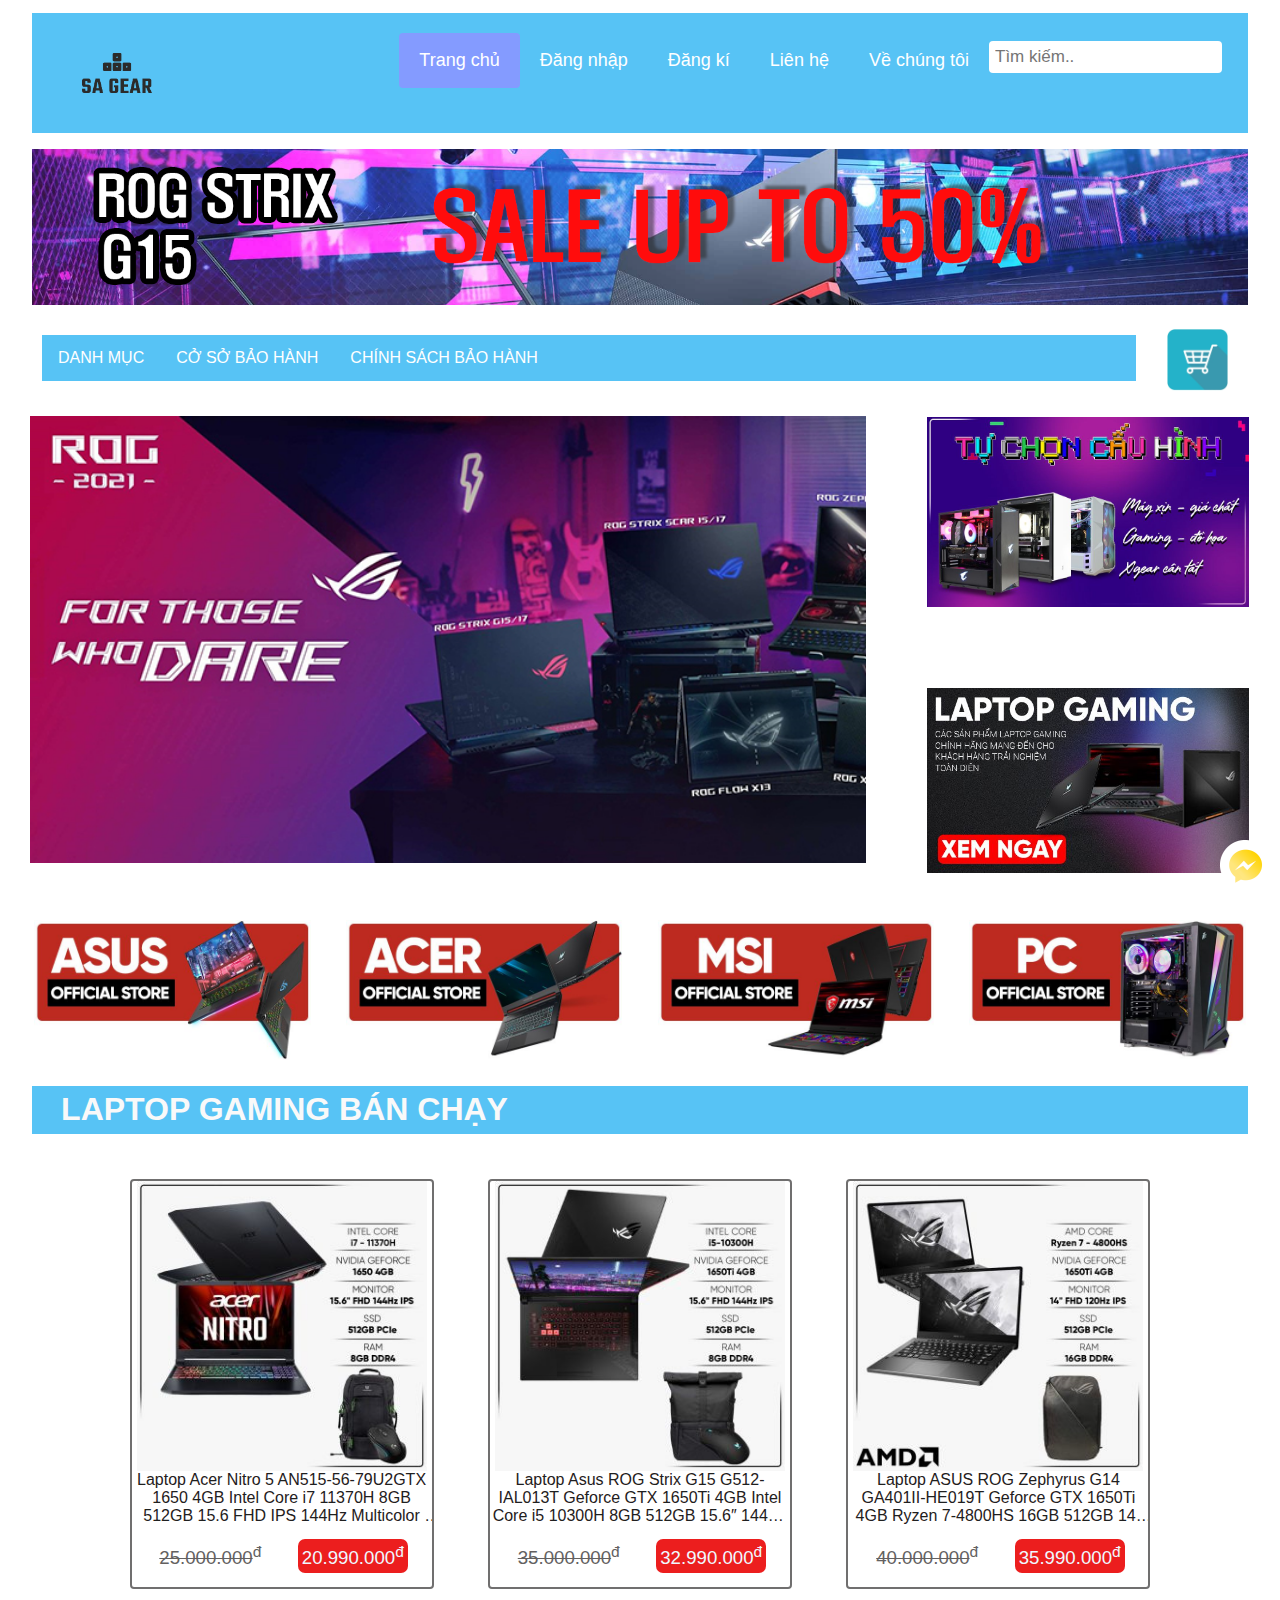
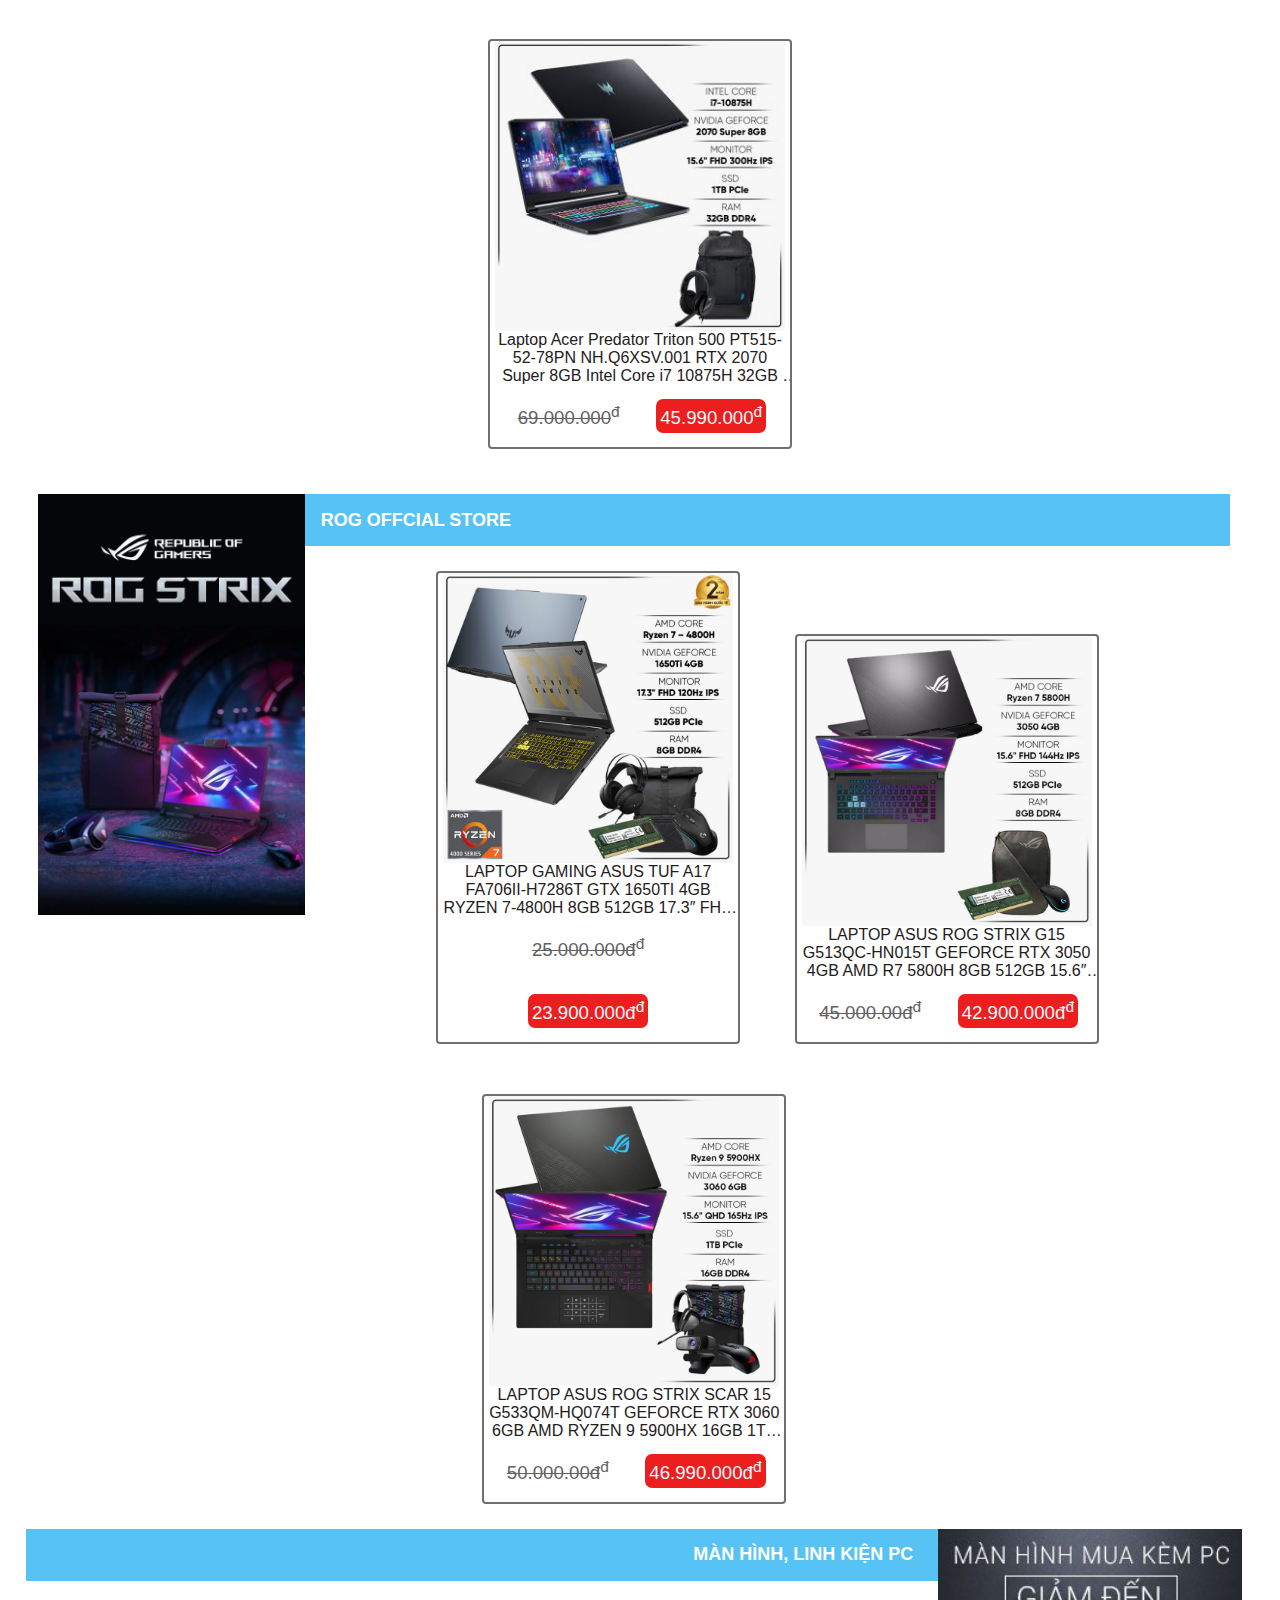
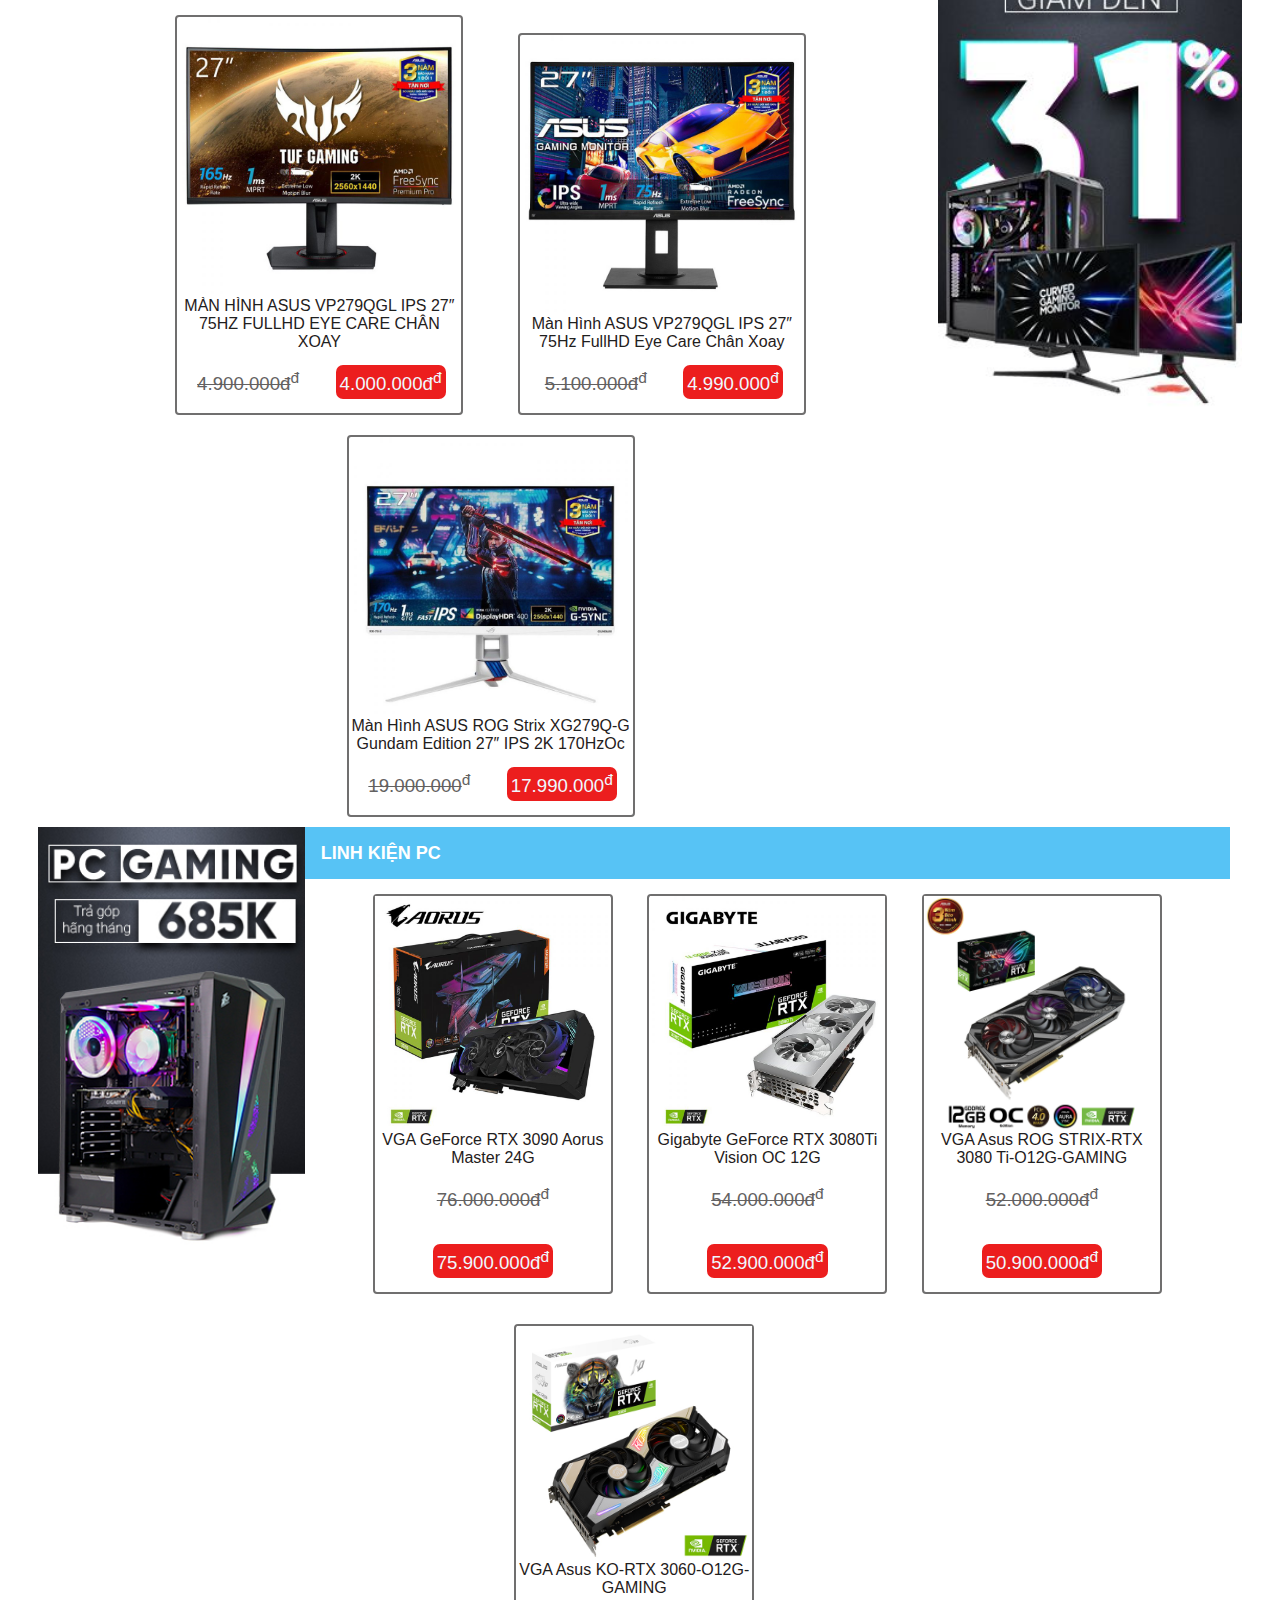
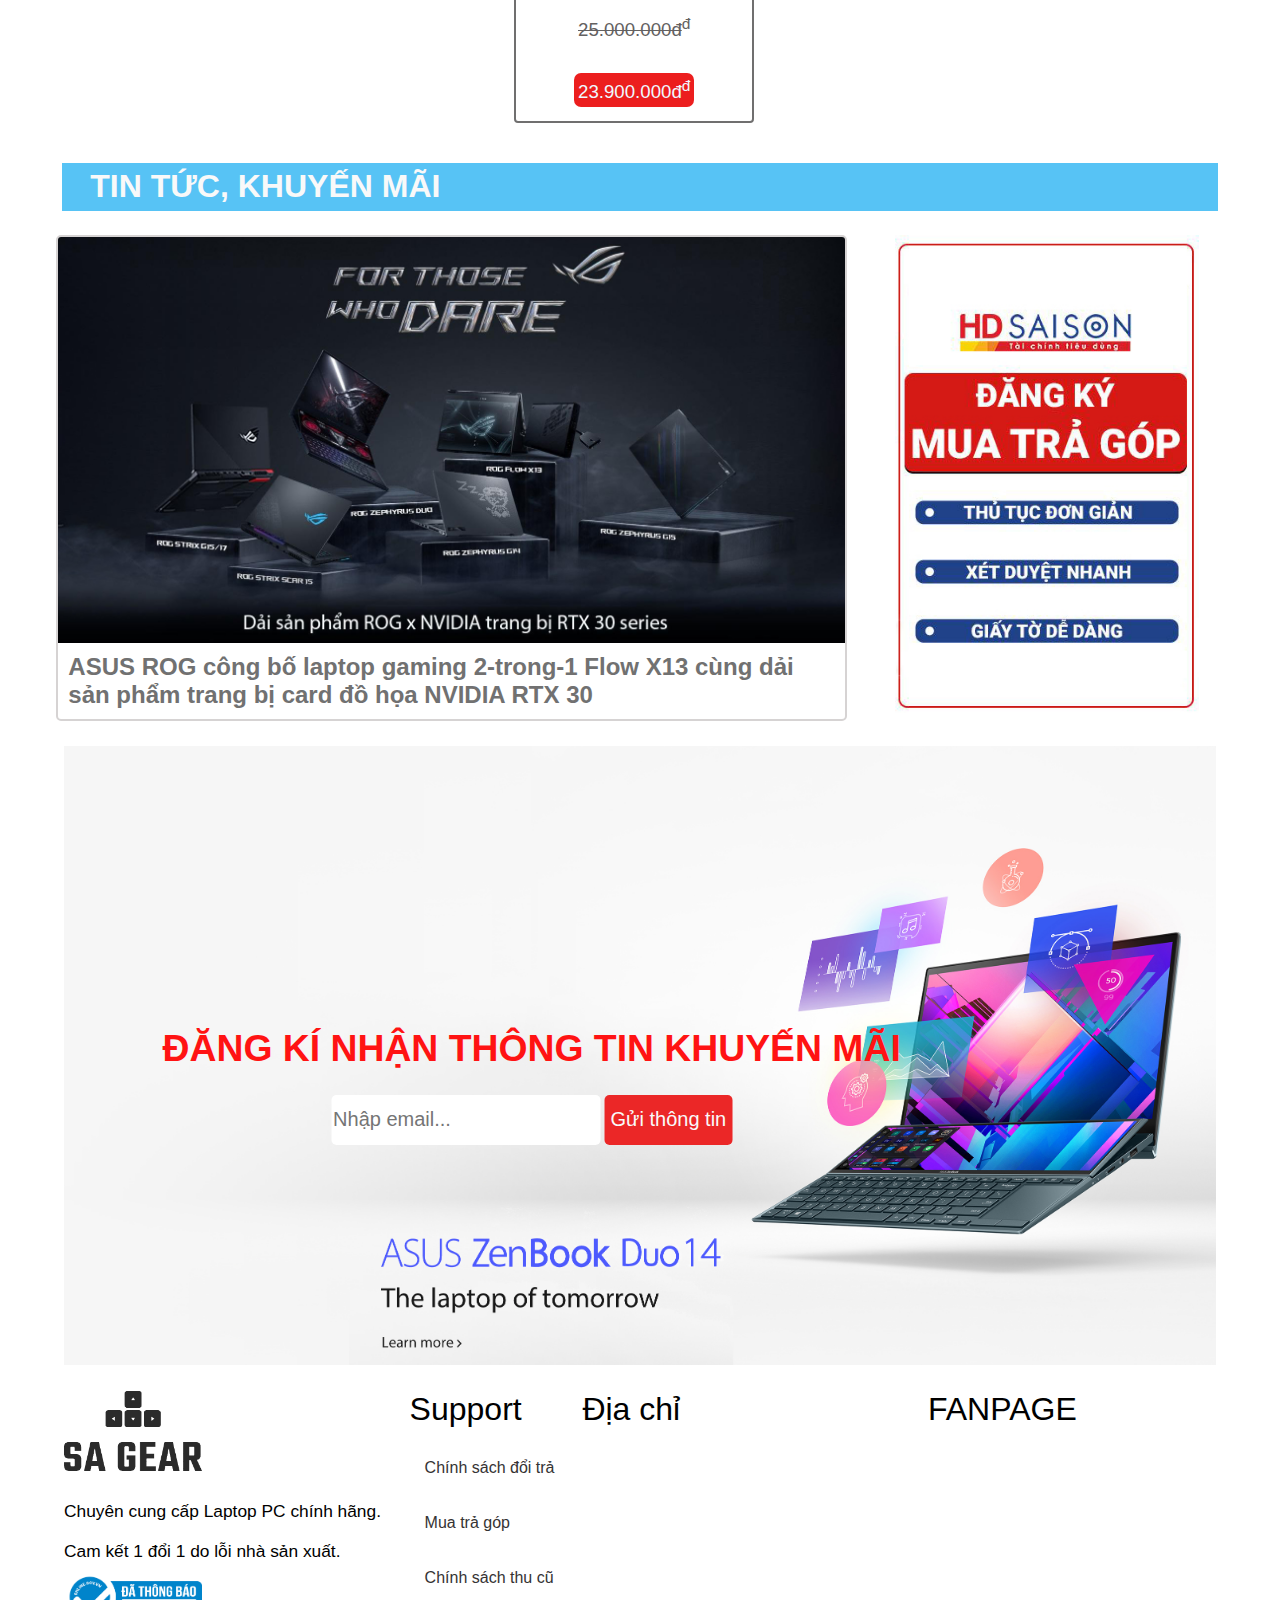
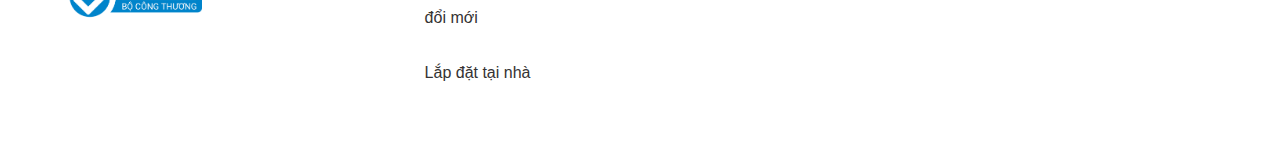
<file: index.html>
<!DOCTYPE html>
<html>
<head>
    <meta charset="utf-8">
    <meta name="viewport" content="width=device-width, initial-scale=1">
    <title>Trang chủ</title>
    <link rel="shortcut icon" href="image/LOGO.png">
    <link rel="stylesheet" href="css/mycss.css">
    <link rel="stylesheet" href="css/responsive.css">
    
</head>
<!--Body-->
<body>
  <!--Form đăng nhập-->
  <div id="id01" class="modal">
    <form class="modal-content animate" method="post">
      <div class="container">
        <label for="text"><b>Tài khoản</b></label>
        <input type="text" placeholder="Nhập tài khoản" required>
  
        <label for="password"><b>Mật khẩu</b></label>
        <input type="password" placeholder="Nhập mật khẩu" required>
          
        <button type="submit">Đăng nhập</button>
        <label>
          <input type="checkbox" checked="checked"> Nhớ mật khẩu
        </label>
      </div>
  
      <div class="container" style="background-color:#f1f1f1">
        <button type="button" onclick="document.getElementById('id01').style.display='none'" class="cancelbtn">Thoát</button>
      </div>
    </form>
  </div>
  <!--Form đăng nhập-->
  <!--Form đăng kí-->
  <div id="id02" class="modal">
    <form class="modal-content animate" method="post">
      <div class="container">
        <label for="text"><b>Tài khoản</b></label>
        <input type="text" placeholder="Nhập tài khoản" required>
        
        <label for="email"><b>Email</b></label>
        <input type="email" placeholder="Nhập email" required>

        <label for="password"><b>Mật khẩu</b></label>
        <input type="password" placeholder="Nhập mật khẩu" required>
         
        <label for="password"><b>Nhập lại mật khẩu</b></label>
        <input type="password" placeholder="Nhập lại mật khẩu" required>

        <button type="submit">Đăng ký</button>
      </div>
  
      <div class="container" style="background-color:#f1f1f1">
        <button type="button" onclick="document.getElementById('id02').style.display='none'" class="cancelbtn">Thoát</button>
      </div>
    </form>
  </div>
  <!--Form đăng kí-->
  <a href="https://www.facebook.com/sanglynn.1609/" target="_blank" ><img class="messenger" src="image/messenger-icon.gif"></a>
    <div class="header">
        <a href="#" class="img-header"><img class="img-header" src="image/LOGO.png"></a>
        <input class="res" type="text" placeholder="Tìm kiếm..">
        <div class="header-right">
        <a class="active" href="#home">Trang chủ</a>
        <a onclick="document.getElementById('id01').style.display='block',document.getElementById('id02').style.display='none'">Đăng nhập</a>
        <a onclick="document.getElementById('id02').style.display='block',document.getElementById('id01').style.display='none'">Đăng kí</a>
        <a href="#contact">Liên hệ</a>
        <a href="#about">Về chúng tôi</a>    
        </div>
    </div>
    <img class="img-top" src="image/SALE BANNER.png">
    <!-- Menu -->
    <div class="navbar_banner">

    <div class="navbar">
        <div class="dropdown">
            <button class="dropbtn">DANH MỤC</button>
            <div class="dropdown-content">
              <a href="#">Laptop</a>
              <a href="#">Case PC Gears</a>
              <a href="#">Gaming Gears</a>
              <a href="#">Built PC Yourselft</a>
              <a href="#">ROG - Republic of Gamer</a>
            </div>
          </div>
        <a href="#home">CỞ SỞ BẢO HÀNH</a>
        <a href="#news">CHÍNH SÁCH BẢO HÀNH</a>
      </div>
      <div class="cart">
        <a href="#" title="Giỏ hàng"><img src="./image/cart.png"></a>
      </div>
    </div>
      <!-- Menu -->
      <div style="clear: left;"></div>
    <div class="wrapper">

        <div class="slide">
            <div class="slideshow-container">
                <div class="mySlides fade">
                  <img src="image/slide_1.jpg" style="width:100%">
                </div>
                <div class="mySlides fade">
                  <img src="image/slide_2.jpg" style="width:100%">
                </div>
                <div class="mySlides fade">
                  <img src="image/slide_3.jpg" style="width:100%">
                </div>
                </div>
                <br>
                <div style="text-align:center">
                  <span class="dot" onclick="currentSlide(1)"></span> 
                  <span class="dot" onclick="currentSlide(2)"></span> 
                  <span class="dot" onclick="currentSlide(3)"></span> 
                </div>
        </div>

        <div class="left_menu">
            <div class="img-detail">
                <img src="image/left_image1.jpg" class="image_leftmenu">
            </div>
            <div class="img-detail1">
                <img src="image/left_image2.jpg" class="image_leftmenu">
            </div>
        </div>

    </div>
    <!-- Danh sách Store -->
    <div class="store">
        <div class="store_detail">
            <a href="#"><img src="image/Asus-store.jpg" class="anh"></a>
        </div>

        <div class="store_detail">
            <a href="#"><img src="image/ACER-store.jpg" class="anh"></a>
        </div>

        <div class="store_detail">
            <a href="#"><img src="image/MSI-store.jpg" class="anh"></a>
        </div>

        <div class="store_detail">
            <a href="#"><img src="image/PC-store.jpg" class="anh"></a>
        </div>
    </div>
    <!-- Danh sách Store -->
    <!--Menu sản phẩm-->
    <div class="LAPTOPGAMNG"><p>LAPTOP GAMING BÁN CHẠY</p></div>
    <div style="text-align: center;margin: 20px;">
		<div class="sanpham" style="width: 19rem;">
			<a href="#" target="_blank"><img src="image/NITRO-5-AN515-56-79U2-3-300x300.jpg" width="290px"></a>
			<div class="card">
				<a href="#" title="Laptop Acer Nitro 5 AN515-56-79U2 ">Laptop Acer Nitro 5 AN515-56-79U2GTX 1650 4GB Intel Core i7 11370H 8GB 512GB 15.6 FHD IPS 144Hz Multicolor Win 10</a>
				<div style="text-align: center;">
				<p class="price-text" style="color: rgb(99, 97, 97);"><strike>25.000.000</strike><sup>đ</sup></p>
				<p class="price-text" style="background-color: rgb(236, 30, 30);color: aliceblue;">20.990.000<sup>đ</sup></p>
				</div>
			</div>
		</div>
	
		<div class="sanpham" style="width: 19rem;">
			<a href="#" target="_blank"><img src="image/STRIX-G15-G512-IAL013T-2-300x300.jpg" width="290px"></a>
			<div class="card">
				<a href="#" title="Laptop Asus ROG Strix G15 G512-IAL013T">Laptop Asus ROG Strix G15 G512-IAL013T Geforce GTX 1650Ti 4GB Intel Core i5 10300H 8GB 512GB 15.6″ 144Hz IPS RGB Keyboard Win 10</a>
				<div style="text-align: center;">
				<p class="price-text" style="color: rgb(99, 97, 97);"><strike>35.000.000</strike><sup>đ</sup></p>
				<p class="price-text" style="background-color: rgb(236, 30, 30);color: aliceblue;">32.990.000<sup>đ</sup></p>
				</div>
			</div>
		</div>
	
		<div class="sanpham" style="width: 19rem;">
			<a href="#" target="_blank"><img src="image/ZEPHYRUS-G14-GA401II-HE019T-7-300x300.jpg" width="290px"></a>
			<div class="card">
				<a href="#" title="Laptop ASUS ROG Zephyrus G14 GA401II-HE019T">Laptop ASUS ROG Zephyrus G14 GA401II-HE019T Geforce GTX 1650Ti 4GB Ryzen 7-4800HS 16GB 512GB 14″ 120Hz IPS Eclipse Gray Win 10</a>
				<div style="text-align: center;">
				<p class="price-text" style="color: rgb(99, 97, 97);"><strike>40.000.000</strike><sup>đ</sup></p>
				<p class="price-text" style="background-color: rgb(236, 30, 30);color: aliceblue;">35.990.000<sup>đ</sup></p>
				</div>
			</div>
		</div>
	
		<div class="sanpham" style="width: 19rem;">
			<a href="#" target="_blank"><img src="image/TRITON-500-PT515-52-78PN-2-300x300.jpg" width="290px"></a>
			<div class="card">
				<a href="#" title="Laptop Acer Predator Triton 500 PT515-52-78PN">Laptop Acer Predator Triton 500 PT515-52-78PN NH.Q6XSV.001 RTX 2070 Super 8GB Intel Core i7 10875H 32GB 1TB 15.6FHD IPS 300Hz G-sync Perkey RGB Win 10</a>
				<div style="text-align: center;">
				<p class="price-text" style="color: rgb(99, 97, 97);"><strike>69.000.000</strike><sup>đ</sup></p>
				<p class="price-text" style="background-color: rgb(236, 30, 30);color: aliceblue;">45.990.000<sup>đ</sup></p>
				</div>
			</div>
		</div>
    </div>
    <!--Menu sản phẩm-->
    <!--Slide sản phẩm 2-->
    <div class="menu_sp2">
        <div class="image-right">
            <img src="image/asus-ROG-STORE.jpg">
        </div>
        <div class="menusp_left">
          <div class="banner">
            <div class="banner_sale">
                <h3>ROG OFFCIAL STORE</h3>
            </div>
          </div>
            <div class="sanpham1">

              <div class="sanpham" style="width: 19rem;">
                <a href="#" target="_blank"><img src="image/TUF-A17-FA706II-H7286T-1-768x768 (1).jpg" width="290px"></a>
                <div class="card">
                  <a href="#" title="LAPTOP GAMING ASUS TUF A17 FA706II-H7286T">LAPTOP GAMING ASUS TUF A17 FA706II-H7286T GTX 1650TI 4GB RYZEN 7-4800H 8GB 512GB 17.3″ FHD IPS 120HZ FORTRESS GRAY RGB</a>
                  <div style="text-align: center;">
                  <p class="price-text" style="color: rgb(99, 97, 97);"><strike>25.000.000đ</strike><sup>đ</sup></p>
                  <p class="price-text" style="background-color: rgb(236, 30, 30);color: aliceblue;">23.900.000đ<sup>đ</sup></p>
                  </div>
                </div>
              </div>

              <div class="sanpham" style="width: 19rem;">
                <a href="#" target="_blank"><img src="image/STRIX-G15-G513QC-HN015T-2-768x768.jpg" width="290px"></a>
                <div class="card">
                  <a href="#" title="LAPTOP ASUS ROG STRIX G15 G513QC-HN015T">LAPTOP ASUS ROG STRIX G15 G513QC-HN015T GEFORCE RTX 3050 4GB AMD R7 5800H 8GB 512GB 15.6″ 144HZ FHD IPS 4 ZONES WIN 10</a>
                  <div style="text-align: center;">
                  <p class="price-text" style="color: rgb(99, 97, 97);"><strike>45.000.00đ</strike><sup>đ</sup></p>
                  <p class="price-text" style="background-color: rgb(236, 30, 30);color: aliceblue;">42.900.000đ<sup>đ</sup></p>
                  </div>
                </div>
              </div>

              <div class="sanpham" style="width: 19rem;">
                <a href="#" target="_blank"><img src="image/SCAR-15-G533QM-HQ074T-1-768x768.jpg" width="290px"></a>
                <div class="card">
                  <a href="#" title="LAPTOP ASUS ROG STRIX SCAR 15 G533QM-HQ074T">LAPTOP ASUS ROG STRIX SCAR 15 G533QM-HQ074T GEFORCE RTX 3060 6GB AMD RYZEN 9 5900HX 16GB 1TB 15.6″ QHD IPS 165HZ OPTICAL KEYBOARD RGB WIN 10</a>
                  <div style="text-align: center;">
                  <p class="price-text" style="color: rgb(99, 97, 97);"><strike>50.000.00đ</strike><sup>đ</sup></p>
                  <p class="price-text" style="background-color: rgb(236, 30, 30);color: aliceblue;">46.990.000đ<sup>đ</sup></p>
                  </div>
                </div>
              </div>
            </div>
        </div>
    </div>
    <!--Slide sản phẩm 2-->

    <!--Slide sản phẩm 3-->
    <div class="sanpham3">
        <div class="left_sanpham3">

          <div class="banner">
            <div class="banner_sale_1">
                <h3>MÀN HÌNH, LINH KIỆN PC</h3>
            </div>
          </div>

          <div class="all_linhkien">
           <div class="sanpham4" style="width: 18rem;">
            <a href="#" target="_blank"><img src="image/VG27WQ-00_compressed-768x768.jpg" width="290px"></a>
            <div class="card">
              <a href="#" title="MÀN HÌNH ASUS VP279QG">MÀN HÌNH ASUS VP279QGL IPS 27″ 75HZ FULLHD EYE CARE CHÂN XOAY</a>
              <div style="text-align: center;">
              <p class="price-text" style="color: rgb(99, 97, 97);"><strike>4.900.000đ</strike><sup>đ</sup></p>
              <p class="price-text" style="background-color: rgb(236, 30, 30);color: aliceblue;">4.000.000đ<sup>đ</sup></p>
              </div>
            </div>
          </div>

          <div class="sanpham4" style="width: 18rem;">
            <a href="#" target="_blank"><img src="image/VP279QGL-00_compressed-768x768.jpg" width="290px"></a>
            <div class="card">
              <a href="#" title="Màn Hình ASUS VP279QGL">Màn Hình ASUS VP279QGL IPS 27″ 75Hz FullHD Eye Care Chân Xoay</a>
              <div style="text-align: center;">
              <p class="price-text" style="color: rgb(99, 97, 97);"><strike>5.100.000đ</strike><sup>đ</sup></p>
              <p class="price-text" style="background-color: rgb(236, 30, 30);color: aliceblue;">4.990.000<sup>đ</sup></p>
              </div>
            </div>
          </div>

          <div class="sanpham4" style="width: 18rem;">
            <a href="#" target="_blank"><img src="image/xg279q-gumdam-ava-768x768.jpg" width="290px"></a>
            <div class="card">
              <a href="#" title="Màn Hình ASUS ROG Strix XG279Q-G Gundam Edition">Màn Hình ASUS ROG Strix XG279Q-G Gundam Edition 27″ IPS 2K 170HzOc</a>
              <div style="text-align: center;">
              <p class="price-text" style="color: rgb(99, 97, 97);"><strike>19.000.000</strike><sup>đ</sup></p>
              <p class="price-text" style="background-color: rgb(236, 30, 30);color: aliceblue;">17.990.000<sup>đ</sup></p>
              </div>
            </div>
          </div>
        </div>

        </div>

        <div class="img-right">
            <img src="./image/Màn-hình-mua-kèm-PC.jpg" class="image_phai">
        </div>
    </div>
    <!--Slide sản phẩm 3-->
    <div style="clear: both;"></div>
    <!--SLIDE SẢN PHẨM 4-->
    <div class="menu_sp2">
      <div class="image-right">
          <img src="image/PC.jpg">
      </div>
      <div class="menusp_left">
        <div class="banner">
          <div class="banner_sale">
              <h3>LINH KIỆN PC</h3>
          </div>
        </div>
          <div class="sanpham1">

            <div class="sanpham_vga" style="width: 15rem;">
              <a href="#" target="_blank"><img src="image/3090_aorus_Master_compressed-768x768.jpg" width="235px"></a>
              <div class="card">
                <a href="#" title="LAPTOP GAMING ASUS TUF A17 FA706II-H7286T">VGA GeForce RTX 3090 Aorus Master 24G</a>
                <div style="text-align: center;">
                <p class="price-text" style="color: rgb(99, 97, 97);"><strike>76.000.000đ</strike><sup>đ</sup></p>
                <p class="price-text" style="background-color: rgb(236, 30, 30);color: aliceblue;">75.900.000đ<sup>đ</sup></p>
                </div>
              </div>
            </div>

            <div class="sanpham_vga" style="width: 15rem;">
              <a href="#" target="_blank"><img src="image/3080Ti_VISION_OC_compressed-768x768.jpg" width="235px"></a>
              <div class="card">
                <a href="#" title="Gigabyte GeForce RTX 3080Ti Vision OC 12G">Gigabyte GeForce RTX 3080Ti Vision OC 12G</a>
                <div style="text-align: center;">
                <p class="price-text" style="color: rgb(99, 97, 97);"><strike>54.000.000đ</strike><sup>đ</sup></p>
                <p class="price-text" style="background-color: rgb(236, 30, 30);color: aliceblue;">52.900.000đ<sup>đ</sup></p>
                </div>
              </div>
            </div>

            <div class="sanpham_vga" style="width: 15rem;">
              <a href="#" target="_blank"><img src="image/43657_vga_asu_rtx3080tirogo12ggaming_1.jpg" width="235px"></a>
              <div class="card">
                <a href="#" title="VGA Asus ROG STRIX-RTX 3080 Ti-O12G-GAMING">VGA Asus ROG STRIX-RTX 3080 Ti-O12G-GAMING</a>
                <div style="text-align: center;">
                <p class="price-text" style="color: rgb(99, 97, 97);"><strike>52.000.000đ</strike><sup>đ</sup></p>
                <p class="price-text" style="background-color: rgb(236, 30, 30);color: aliceblue;">50.900.000đ<sup>đ</sup></p>
                </div>
              </div>
            </div>

            <div class="sanpham_vga" style="width: 15rem;">
              <a href="#" target="_blank"><img src="image/43467_vga_asu_rtx3060koo12g_a.jpg" width="235px"></a>
              <div class="card">
                <a href="#" title="VGA Asus KO-RTX 3060-O12G-GAMING">VGA Asus KO-RTX 3060-O12G-GAMING</a>
                <div style="text-align: center;">
                <p class="price-text" style="color: rgb(99, 97, 97);"><strike>25.000.000đ</strike><sup>đ</sup></p>
                <p class="price-text" style="background-color: rgb(236, 30, 30);color: aliceblue;">23.900.000đ<sup>đ</sup></p>
                </div>
              </div>
            </div>

          </div>
      </div>
  </div>
    <!--SLIDE SẢN PHẨM 4-->
    <!--Slide tin tức-->
    </div>

    <div class="slide_4">
      <div class="LAPTOPGAMNG"><p>TIN TỨC, KHUYẾN MÃI</p></div>
      <div class="news">
          <div>
              <img src="./image/news/rog_image.jpg">
          </div>
          <div class="text_rog">
            ASUS ROG công bố laptop gaming 2-trong-1 Flow X13 cùng dải sản phẩm trang bị card đồ họa NVIDIA RTX 30
          </div>
      </div>
      <div class="tra_gop">
          <img src="./image/news/Đăng-ký-mua-trả-góp.jpg">
      </div>
    </div>
    <!--Form điền thông tin-->
    <div class="form">
        <div class="box">
          <h1>ĐĂNG KÍ NHẬN THÔNG TIN KHUYẾN MÃI</h1>
          <form>
              <input type="text" placeholder="Nhập email..." required>
              <input type="submit" value="Gửi thông tin" style="cursor:pointer">
          </form>
        </div>
        <img src="./image/news/ASUS.jpg" style="width:100%">  
    </div>
    <!--Form điền thông tin-->
    <!--Footer-->
    <div class="footer">
    <div class="footer_1">
      <div>
        <img src="./image/LOGO.png" style="width:40%">
      </div>
      <div style="font-size: 13pt;margin-top: 20px;line-height: 30pt;">
        Chuyên cung cấp Laptop PC chính hãng.<br>
        Cam kết 1 đổi 1 do lỗi nhà sản xuất.<br>
      </div>
      <img src="./image/news/bocongthuong.webp" style="width:40%">
    </div>
    <div class="footer_2">
      <div>
        Support
      </div>
      <div>
        <nav style="font-size: 15pt;margin-top: 20px;">
          <a>Chính sách đổi trả</a>
          <a>Mua trả góp</a>
          <a>Chính sách thu cũ đổi mới</a>
          <a>Lắp đặt tại nhà</a>
        </nav>
      </div>
    </div>
    <div class="footer_3">
      <div>
        Địa chỉ
      </div>
      <div style="margin-top: 5px;">
        <iframe src="https://www.google.com/maps/embed?pb=!1m18!1m12!1m3!1d3723.657185685294!2d105.7827275148837!3d21.046398585988733!2m3!1f0!2f0!3f0!3m2!1i1024!2i768!4f13.1!3m3!1m2!1s0x3135abb158a2305d%3A0x5c357d21c785ea3d!2zxJDhuqFpIGjhu41jIMSQaeG7h24gTOG7sWM!5e0!3m2!1svi!2s!4v1623263415517!5m2!1svi!2s" width="400" height="300" style="border:0;" allowfullscreen="" loading="lazy"></iframe>
      </div>
    </div>
    <div class="footer_4">
      <div>
        FANPAGE
      </div>
      <div>
      </div>
    </div>
  </div>
    <script type="text/javascript" src="js/myjavaspicrt.js"></script>
    <div id="fb-root"></div>
    <script async defer crossorigin="anonymous" src="https://connect.facebook.net/vi_VN/sdk.js#xfbml=1&version=v11.0" nonce="xajqYNBS"></script>
</body>
</html>
</file>
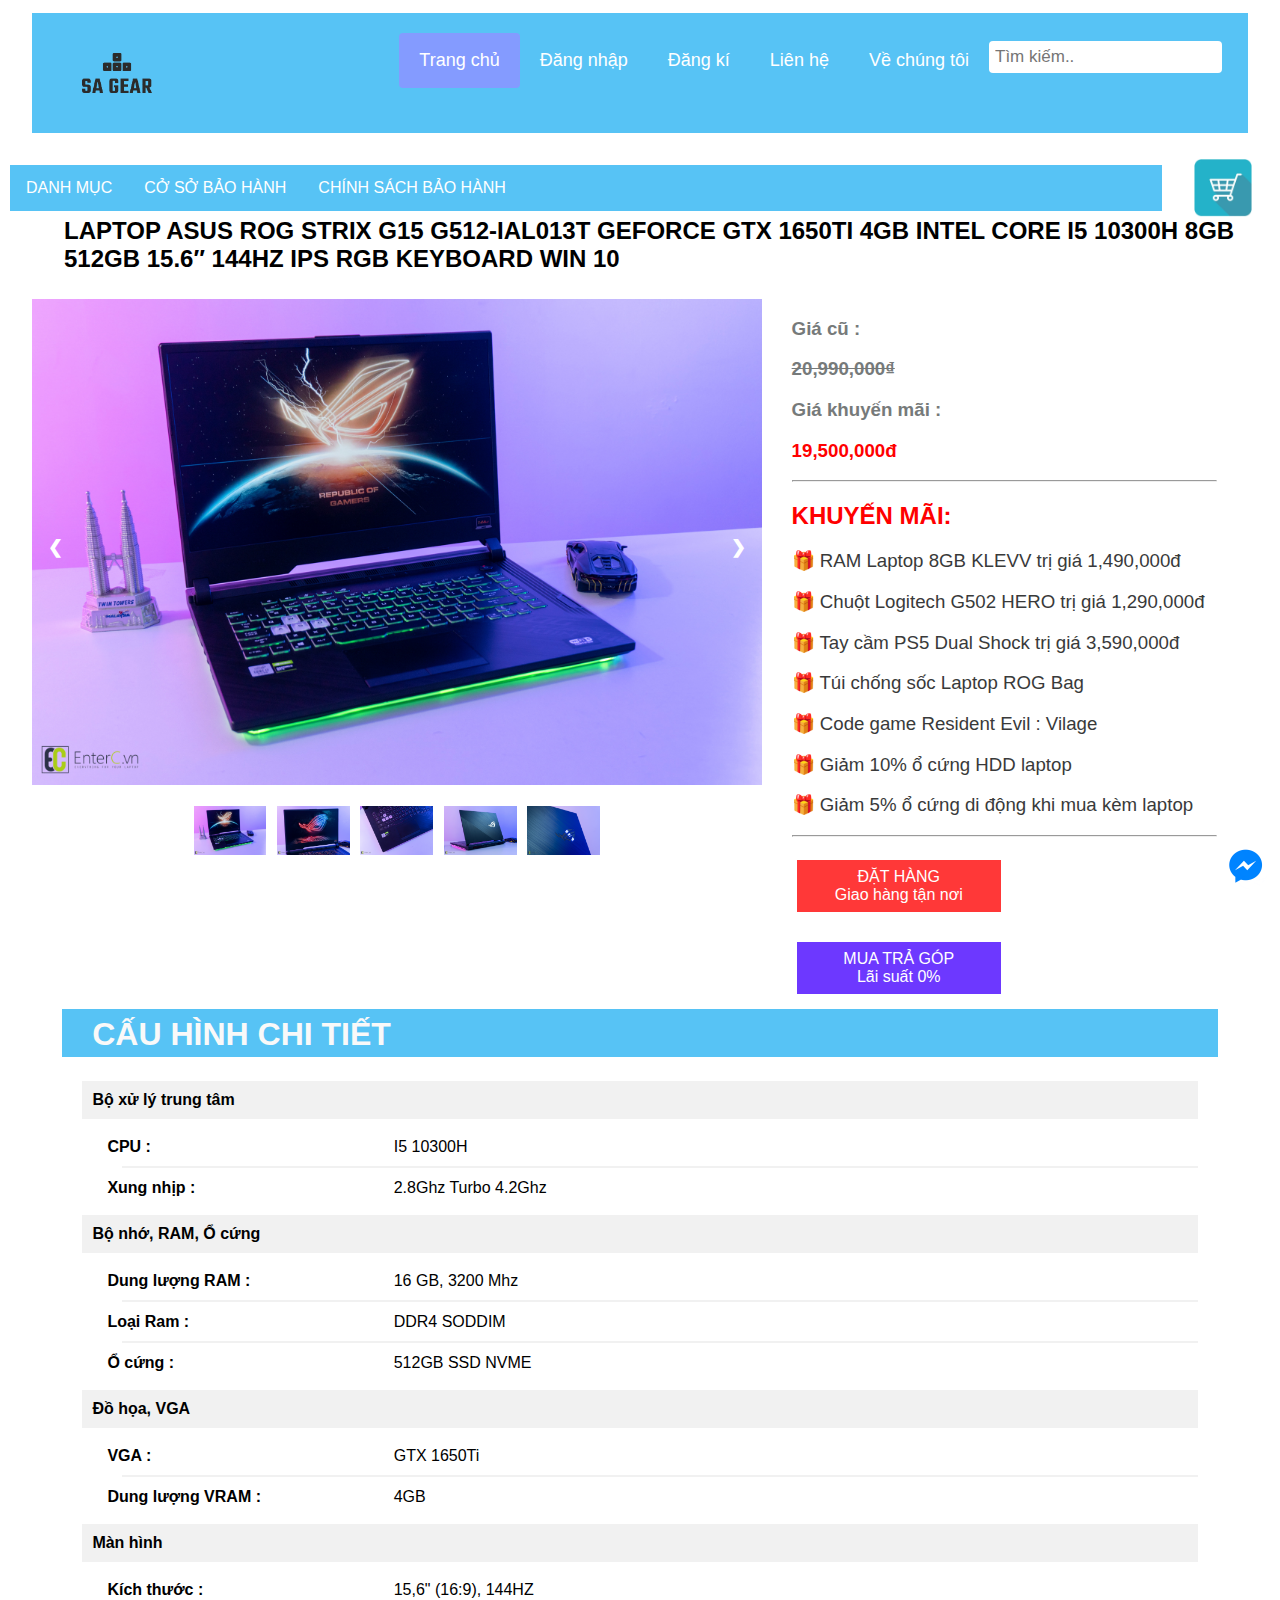
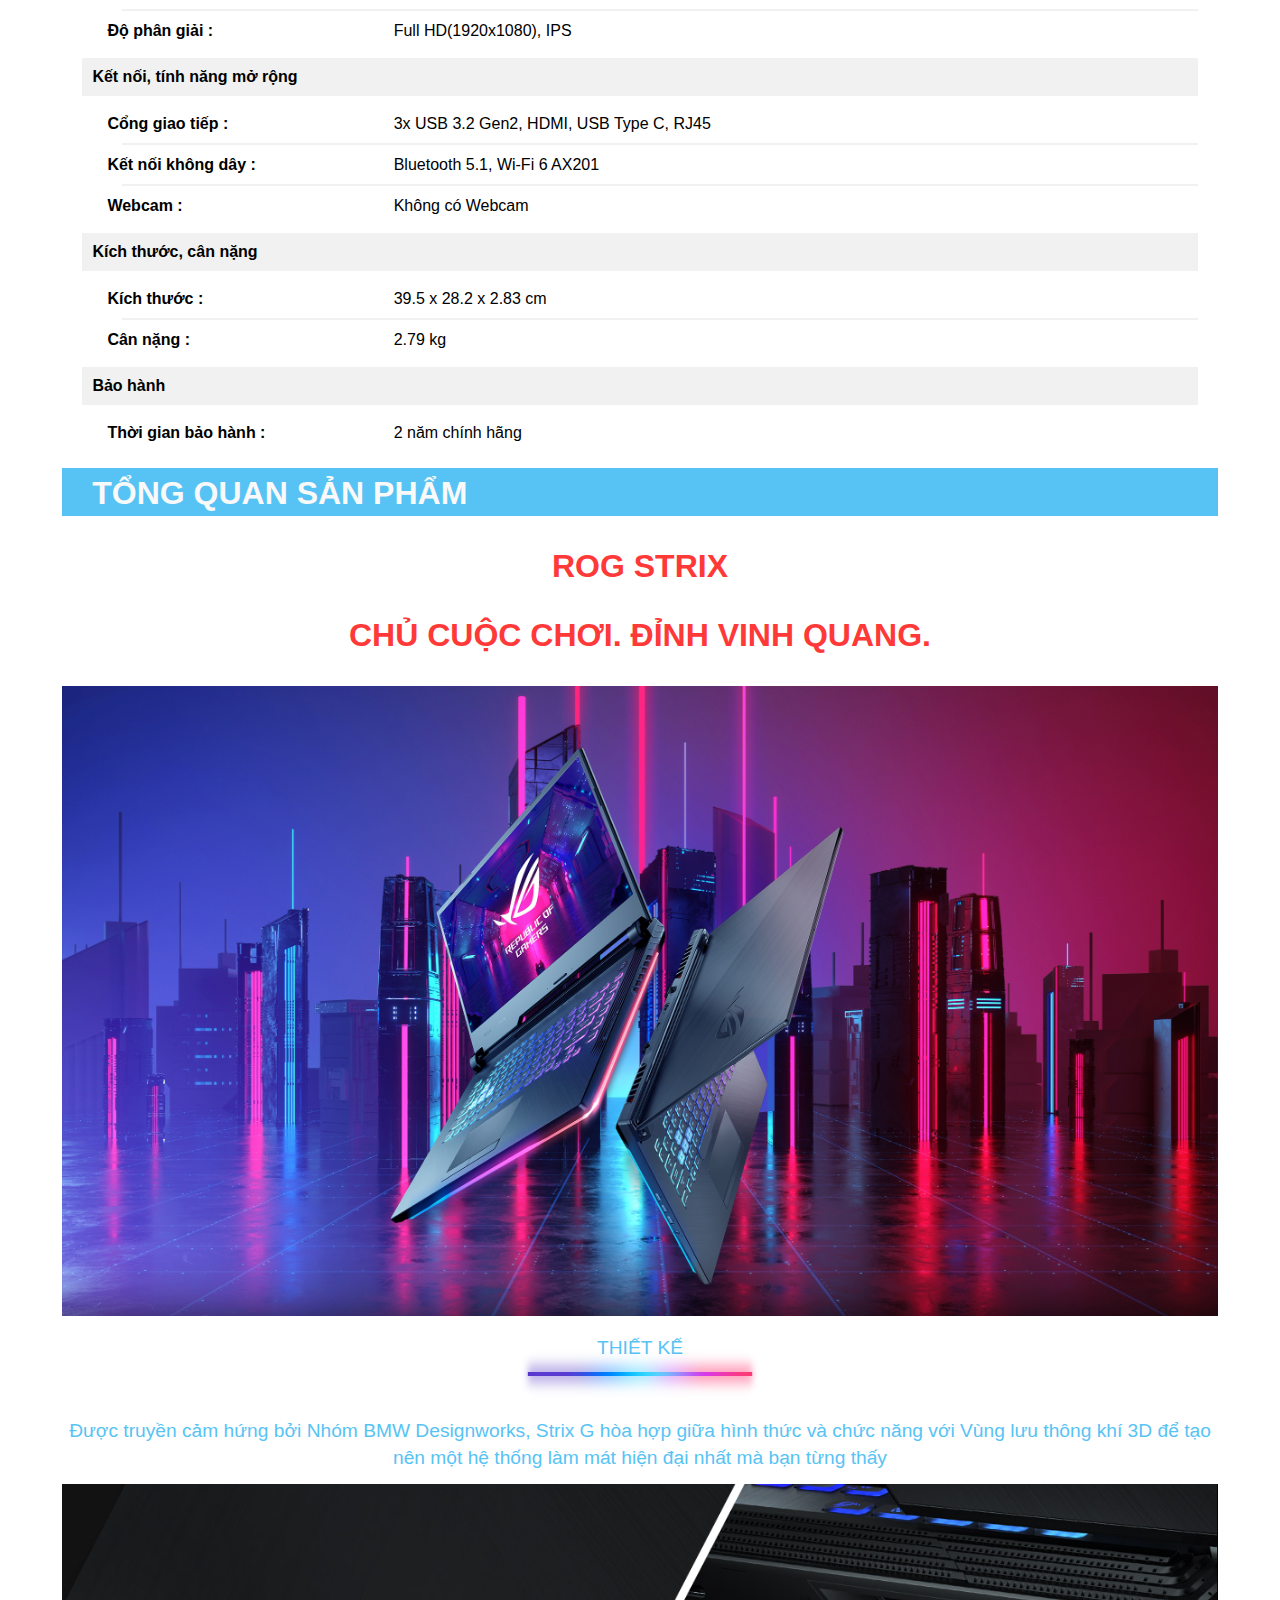
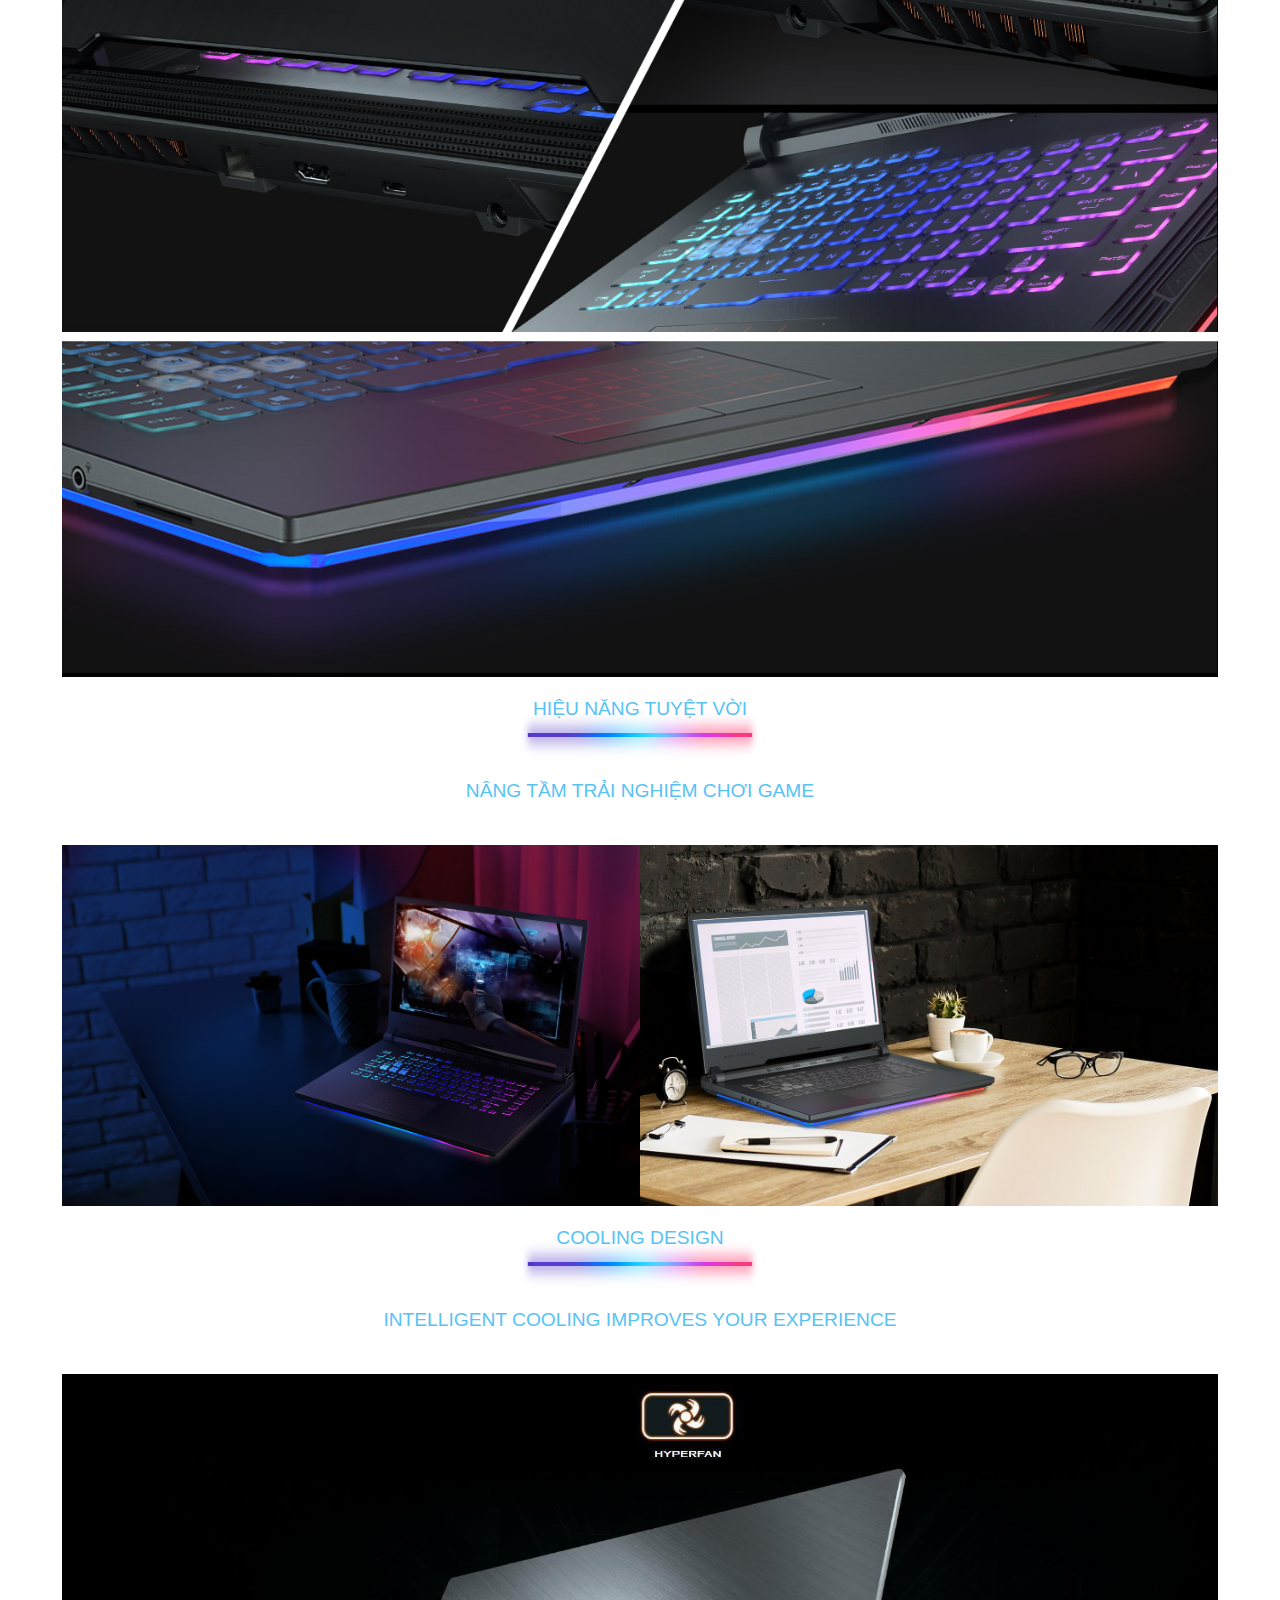
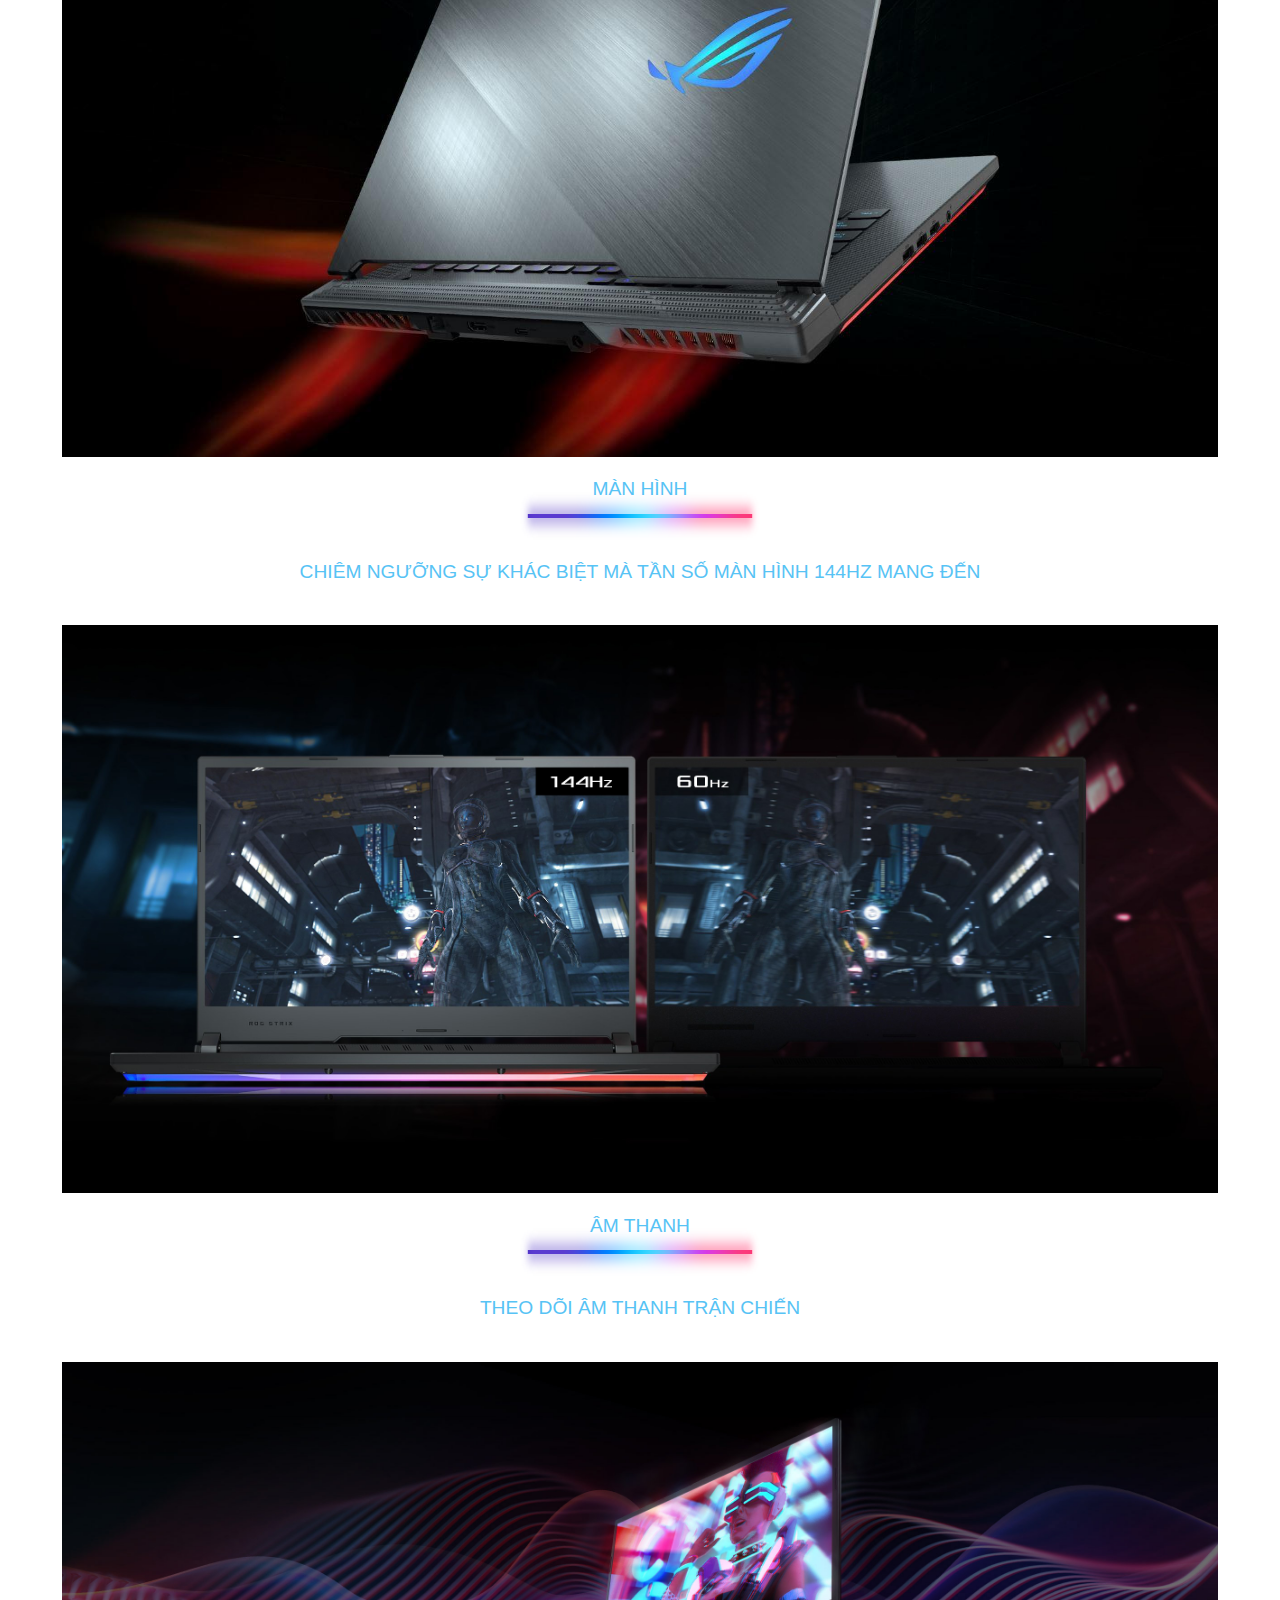
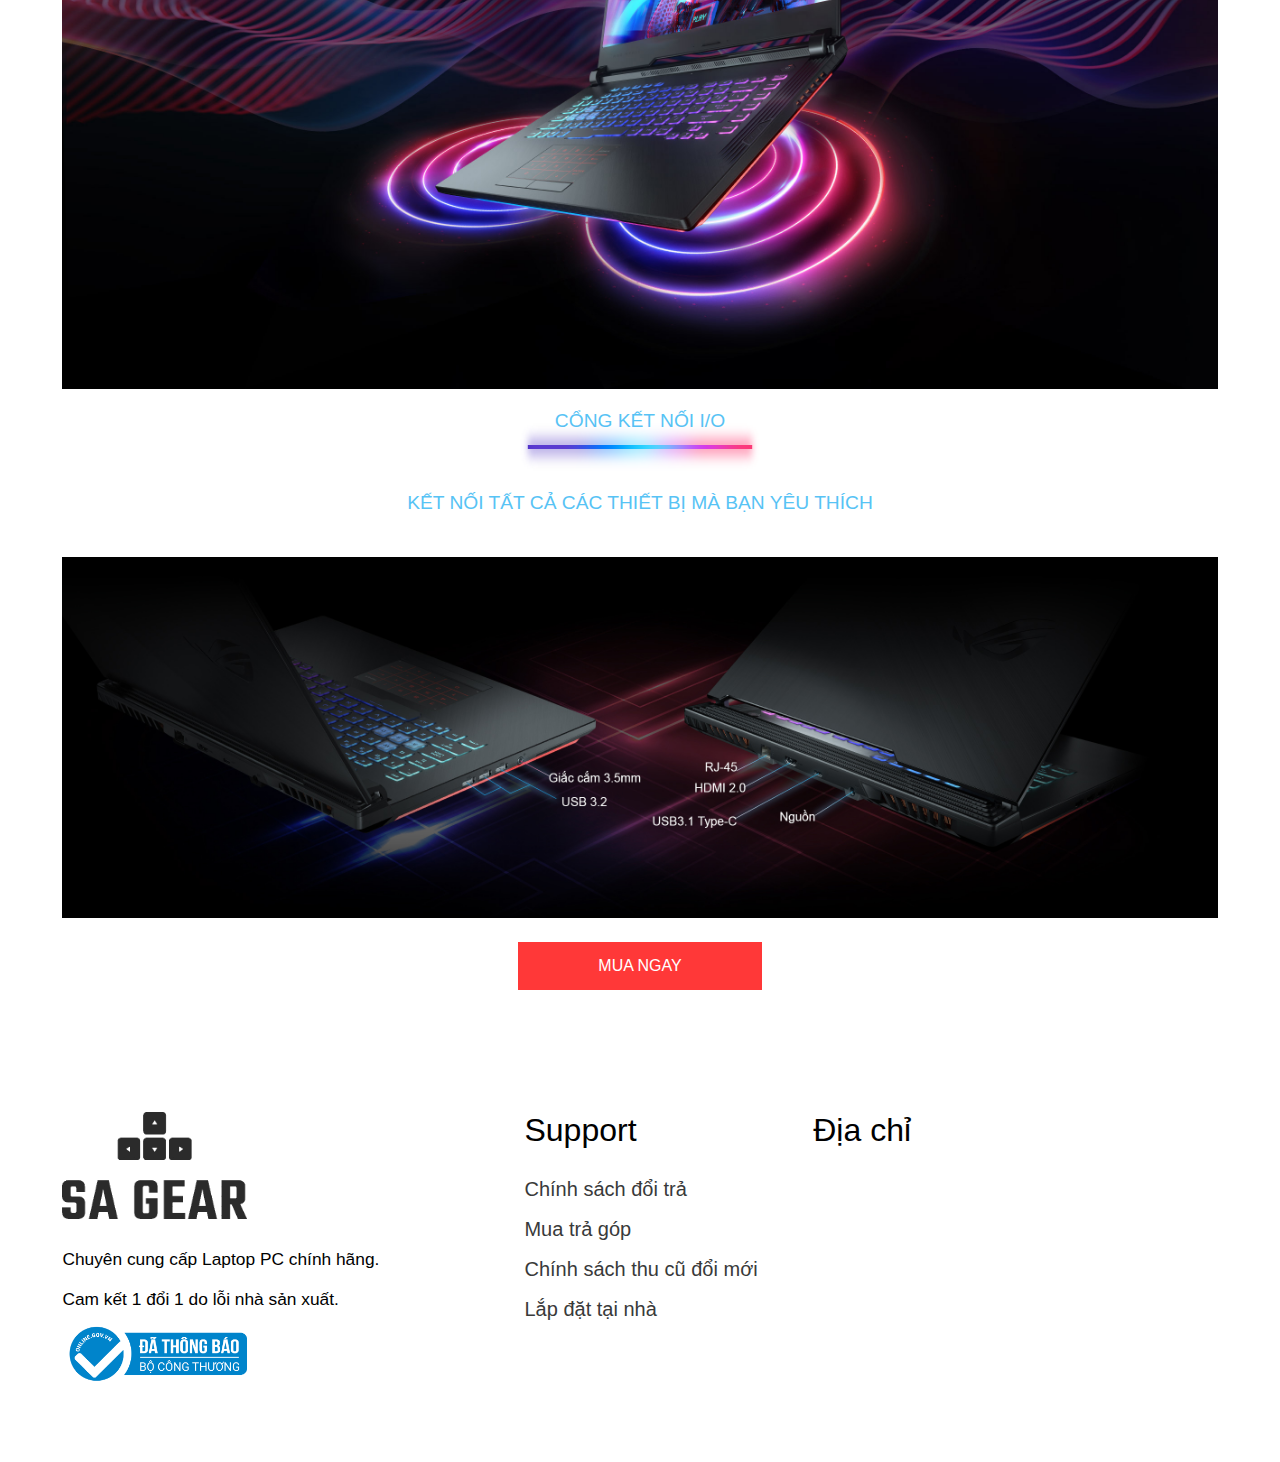
<file: 2. Chi tiết sản phẩm/index.html>
<!DOCTYPE html>
<html>
<head>
    <meta charset="utf-8">
    <meta name="viewport" content="width=device-width, initial-scale=1">
    <title>LAPTOP ASUS ROG STRIX G15 G512-IAL013T GEFORCE GTX 1650TI 4GB INTEL CORE I5 10300H 8GB 512GB 15.6″ 144HZ IPS RGB KEYBOARD WIN 10</title>
    <link rel="shortcut icon" href="image/LOGO.png">
    <link rel="stylesheet" href="css/mycss.css">
    <link rel="stylesheet" href="css/responsive.css">
    
</head>
<!--Body-->
<body>
  <!--Form đăng nhập-->
  <div id="id01" class="modal">
    <form class="modal-content animate" method="post">
      <div class="container">
        <label for="text"><b>Tài khoản</b></label>
        <input type="text" placeholder="Nhập tài khoản" required>
  
        <label for="password"><b>Mật khẩu</b></label>
        <input type="password" placeholder="Nhập mật khẩu" required>
          
        <button type="submit">Đăng nhập</button>
        <label>
          <input type="checkbox" checked="checked"> Nhớ mật khẩu
        </label>
      </div>
  
      <div class="container" style="background-color:#f1f1f1">
        <button type="button" onclick="document.getElementById('id01').style.display='none'" class="cancelbtn">Thoát</button>
      </div>
    </form>
  </div>
  <!--Form đăng nhập-->
  <!--Form đăng kí-->
  <div id="id02" class="modal">
    <form class="modal-content animate" method="post">
      <div class="container">
        <label for="text"><b>Tài khoản</b></label>
        <input type="text" placeholder="Nhập tài khoản" required>
        
        <label for="email"><b>Email</b></label>
        <input type="email" placeholder="Nhập email" required>

        <label for="password"><b>Mật khẩu</b></label>
        <input type="password" placeholder="Nhập mật khẩu" required>
         
        <label for="password"><b>Nhập lại mật khẩu</b></label>
        <input type="password" placeholder="Nhập lại mật khẩu" required>

        <button type="submit">Đăng ký</button>
      </div>
  
      <div class="container" style="background-color:#f1f1f1">
        <button type="button" onclick="document.getElementById('id02').style.display='none'" class="cancelbtn">Thoát</button>
      </div>
    </form>
  </div>
  <!--Form đăng kí-->

  <a href="https://www.facebook.com/sanglynn.1609/" target="_blank"><img class="messenger" src="image/messenger-icon.gif"></a>
    <div class="header">
        <a href="#" class="img-header"><img class="img-header" src="image/LOGO.png"></a>
        <input class="res" type="text" placeholder="Tìm kiếm..">
        <div class="header-right">
        <a class="active" href="#home">Trang chủ</a>
        <a onclick="document.getElementById('id01').style.display='block',document.getElementById('id02').style.display='none'">Đăng nhập</a>
        <a onclick="document.getElementById('id02').style.display='block',document.getElementById('id01').style.display='none'">Đăng kí</a>
        <a href="#contact">Liên hệ</a>
        <a href="#about">Về chúng tôi</a>    
        </div>
    </div>
    <!-- Menu -->
    <div class="navbar">
      <div class="dropdown">
          <button class="dropbtn">DANH MỤC</button>
          <div class="dropdown-content">
            <a href="#">Laptop</a>
            <a href="#">Case PC Gears</a>
            <a href="#">Gaming Gears</a>
            <a href="#">Built PC Yourselft</a>
            <a href="#">ROG - Republic of Gamer</a>
          </div>
        </div>
        
      <a href="#home">CỞ SỞ BẢO HÀNH</a>
      <a href="#news">CHÍNH SÁCH BẢO HÀNH</a>
    </div>
    <div class="cart">
      <a href="#" title="Giỏ hàng"><img src="./image/cart.png"></a>
    </div>
  </div>
      <!-- Menu -->
      <!-- TÊN SẢN PHẨM-->
      <div class="product_name">
        <h2>LAPTOP ASUS ROG STRIX G15 G512-IAL013T GEFORCE GTX 1650TI 4GB INTEL CORE I5 10300H 8GB 512GB 15.6″ 144HZ IPS RGB KEYBOARD WIN 10</h2>
      </div>
      <!-- TÊN SẢN PHẨM-->
      <!--Khối sản phẩm-->
      <div class="product">
        <div class="img_showslide">
        <div class="slideshow-container">

          <div class="mySlides fade">
            <img src="./image/ROG1.jpg" style="width:100%">
          </div>
          
          <div class="mySlides fade">
            <img src="./image/ROG2.jpg" style="width:100%">
          </div>
          
          <div class="mySlides fade">
            <img src="./image/ROG3.jpg" style="width:100%">
          </div>
          
          <div class="mySlides fade">
            <img src="./image/ROG4.jpg" style="width:100%">
          </div>
          
          <div class="mySlides fade">
          <img src="./image/ROG5.jpg" style="width:100%">
          </div>
          
          <a class="prev" onclick="plusSlides(-1)">&#10094;</a>
          <a class="next" onclick="plusSlides(1)">&#10095;</a>
          
          </div>
        
          <br>
          <div style="text-align:center">
            <img class="dot" src="./image/ROG1.jpg" onclick="currentSlide(1)">
            <img class="dot" src="./image/ROG2.jpg" onclick="currentSlide(2)">
            <img class="dot" src="./image/ROG3.jpg" onclick="currentSlide(3)">
            <img class="dot" src="./image/ROG4.jpg" onclick="currentSlide(4)">
            <img class="dot" src="./image/ROG5.jpg" onclick="currentSlide(5)">
          </div>
        </div>
        <div class="price">
          <h3>Giá cũ :<h3><del>20,990,000₫</del></h3></h3>
          <h3>Giá khuyến mãi : <h3 style="color: red;">19,500,000đ</h3></h3>
          <hr style="background-color: rgb(132, 155, 255);height: 2px;">
          <h2 style="color: red;">KHUYẾN MÃI:</h2>
          <div>
            <p>🎁 RAM Laptop 8GB KLEVV trị giá 1,490,000đ</p>
            <p>🎁 Chuột Logitech G502 HERO trị giá 1,290,000đ</p>
            <p>🎁 Tay cầm PS5 Dual Shock trị giá 3,590,000đ</p>
            <p>🎁 Túi chống sốc Laptop ROG Bag</p>
            <p>🎁 Code game Resident Evil : Vilage </p>
            <p>🎁 Giảm 10% ổ cứng HDD laptop</p>
            <p>🎁 Giảm 5% ổ cứng di động khi mua kèm laptop</p>
            <hr style="background-color: rgb(132, 155, 255);height: 2px;">
          </div>
          <div class="order_button">
              <a class="btn1 buy" id="dathang" href="../Layout 3/index.html" target="_blank" >
                <div>ĐẶT HÀNG</div>
                Giao hàng tận nơi
              </a>
              <a class="btn2 buy">
                <div>MUA TRẢ GÓP</div>
                Lãi suất 0%
              </a>
          </div>
      </div>
      <!--Cấu hình-->
      <div class="text_banner"><p>CẤU HÌNH CHI TIẾT </p></div>
      <div class="cauhinh">
        <!--1-->
        <p class="header_text">Bộ xử lý trung tâm</p>
        <ul>
          <li class="li_item">
            <div class="txtleft">
              <p>CPU :</p>
            </div>
            <div class="txtright">
              <p>I5 10300H</p>
            </div>
          </li>
          <hr style="height: 2px;width: 100%;background: #f1f1f1;border: #f1f1f1;">
          <li class="li_item">
            <div class="txtleft">
              <p>Xung nhịp :</p>
            </div>
            <div class="txtright">
              <p>2.8Ghz Turbo 4.2Ghz</p>
            </div>
          </li>
        </ul>
        <!--2-->
        <p class="header_text">Bộ nhớ, RAM, Ổ cứng</p>
        <ul>
          <li class="li_item">
            <div class="txtleft">
              <p>Dung lượng RAM :</p>
            </div>
            <div class="txtright">
              <p>16 GB, 3200 Mhz</p>
            </div>
          </li>
          <hr style="height: 2px;width: 100%;background: #f1f1f1;border: #f1f1f1;">
          <li class="li_item">
            <div class="txtleft">
              <p>Loại Ram :</p>
            </div>
            <div class="txtright">
              <p>DDR4 SODDIM</p>
            </div>
          </li>
          <hr style="height: 2px;width: 100%;background: #f1f1f1;border: #f1f1f1;">
          <li class="li_item">
            <div class="txtleft">
              <p>Ổ cứng :</p>
            </div>
            <div class="txtright">
              <p>512GB SSD NVME </p>
            </div>
          </li>
        </ul>
          <!--3-->
          <p class="header_text">Đồ họa, VGA</p>
        <ul>
          <li class="li_item">
            <div class="txtleft">
              <p>VGA :</p>
            </div>
            <div class="txtright">
              <p>GTX 1650Ti</p>
            </div>
          </li>
          <hr style="height: 2px;width: 100%;background: #f1f1f1;border: #f1f1f1;">
          <li class="li_item">
            <div class="txtleft">
              <p>Dung lượng VRAM :</p>
            </div>
            <div class="txtright">
              <p>4GB</p>
            </div>
          </li>
        </ul>
        <!--3-->
        <!--4-->
        <p class="header_text">Màn hình</p>
        <ul>
          <li class="li_item">
            <div class="txtleft">
              <p>Kích thước :</p>
            </div>
            <div class="txtright">
              <p>15,6" (16:9), 144HZ</p>
            </div>
          </li>
          <hr style="height: 2px;width: 100%;background: #f1f1f1;border: #f1f1f1;">
          <li class="li_item">
            <div class="txtleft">
              <p>Độ phân giải :</p>
            </div>
            <div class="txtright">
              <p>Full HD(1920x1080), IPS</p>
            </div>
          </li>

        </ul>
        <!--4-->
        <!--5-->
        <p class="header_text">Kết nối, tính năng mở rộng</p>
        <ul>
          <li class="li_item">
            <div class="txtleft">
              <p>Cổng giao tiếp : </p>
            </div>
            <div class="txtright">
              <p>3x USB 3.2 Gen2, HDMI, USB Type C, RJ45</p>
            </div>
          </li>
          <hr style="height: 2px;width: 100%;background: #f1f1f1;border: #f1f1f1;">
          <li class="li_item">
            <div class="txtleft">
              <p>Kết nối không dây :</p>
            </div>
            <div class="txtright">
              <p>Bluetooth 5.1, Wi-Fi 6 AX201</p>
            </div>
          </li>
          <hr style="height: 2px;width: 100%;background: #f1f1f1;border: #f1f1f1;">
          <li class="li_item">
            <div class="txtleft">
              <p>Webcam :</p>
            </div>
            <div class="txtright">
              <p>Không có Webcam</p>
            </div>
          </li>
        </ul>
        <!--5-->
        <!--6-->
        <p class="header_text">Kích thước, cân nặng</p>
        <ul>
          <li class="li_item">
            <div class="txtleft">
              <p>Kích thước  :</p>
            </div>
            <div class="txtright">
              <p>39.5 x 28.2 x 2.83 cm</p>
            </div>
          </li>
          <hr style="height: 2px;width: 100%;background: #f1f1f1;border: #f1f1f1;">
          <li class="li_item">
            <div class="txtleft">
              <p>Cân nặng :</p>
            </div>
            <div class="txtright">
              <p>2.79 kg</p>
            </div>
          </li>
        </ul>
        <!--6-->
        <!--7-->
        <p class="header_text">Bảo hành</p>
        <ul>
          <li class="li_item">
            <div class="txtleft">
              <p>Thời gian bảo hành :</p>
            </div>
            <div class="txtright">
              <p>2 năm chính hãng</p>
            </div>
          </li>
        </ul>
        <!--7-->
      </div>
      <!--Chi tiết-->
      <div class="text_banner"><p>TỔNG QUAN SẢN PHẨM</p></div>
      <div class="detail_product">
        <div class="text_rog1">
          <p>ROG STRIX</p>
          <p>CHỦ CUỘC CHƠI. ĐỈNH VINH QUANG.</p>
          <img src="./image/ROG Strix G-01kv.jpg">
        </div>
      <div class="text_2">
        <p style="margin-bottom: -2%;">THIẾT KẾ</p>
        <img src="./image/title-bar.png">
        <p>Được truyền cảm hứng bởi Nhóm BMW Designworks, Strix G hòa hợp giữa hình thức và chức năng với Vùng lưu thông khí 3D để tạo nên một hệ thống làm mát hiện đại nhất mà bạn từng thấy</p>
        <img src="./image/02-design.png" style="width: 100%;">
        <p style="margin-bottom: -2%;">HIỆU NĂNG TUYỆT VỜI</p>
        <img src="./image/title-bar.png">
        <p>NÂNG TẦM TRẢI NGHIỆM CHƠI GAME</p>
        <img src="./image/03-performance.jpg" style="width: 100%;">
        <p style="margin-bottom: -2%;">
          COOLING DESIGN
        </p>
        <img src="./image/title-bar.png">
        <p>
          INTELLIGENT COOLING IMPROVES YOUR EXPERIENCE
        </p>
        <img src="./image/scar3-14_compressed.jpg" style="width:100%;">
        <p style="margin-bottom: -2%;">MÀN HÌNH</p>
        <img src="./image/title-bar.png">
        <p>CHIÊM NGƯỠNG SỰ KHÁC BIỆT MÀ TẦN SỐ MÀN HÌNH 144HZ MANG ĐẾN</p>
        <img src="./image/05-display.jpg" style="width: 100%;">
        <p style="margin-bottom: -2%;">ÂM THANH</p>
        <img src="./image/title-bar.png">
        <p>THEO DÕI ÂM THANH TRẬN CHIẾN</p>
        <img src="./image/08-audio3.jpg" style="width: 100%;">
        <p style="margin-bottom: -2%;">CỔNG KẾT NỐI I/O</p>
        <img src="./image/title-bar.png">
        <p>KẾT NỐI TẤT CẢ CÁC THIẾT BỊ MÀ BẠN YÊU THÍCH</p>
        <img src="./image/10-ports.jpg" style="width: 100%;">
      </div>
      </div>
      <!--Chi tiết-->
      <!--Trang đầu-->
      <div class="order_button">
        <a class="btn3 buy" href="#dathang">
          <div>MUA NGAY</div>
        </a>
    </div>
    <!--Footer-->
    <div class="footer">
    <div class="footer_1">
      <div>
        <img src="./image/LOGO.png" style="width:40%">
      </div>
      <div style="font-size: 13pt;margin-top: 20px;line-height: 30pt;">
        Chuyên cung cấp Laptop PC chính hãng.<br>
        Cam kết 1 đổi 1 do lỗi nhà sản xuất.<br>
      </div>
      <img src="./image/news/bocongthuong.webp" style="width:40%">
    </div>
    <div class="footer_2">
      <div>
        Support
      </div>
      <div>
        <nav style="font-size: 15pt;margin-top: 20px;">
          <a href="#">Chính sách đổi trả</a>
          <a href="#">Mua trả góp</a>
          <a href="#">Chính sách thu cũ đổi mới</a>
          <a href="#">Lắp đặt tại nhà</a>
        </nav>
      </div>
    </div>
    <div class="footer_3">
      <div>
        Địa chỉ
      </div>
      <div style="margin-top: 5px;">
        <iframe src="https://www.google.com/maps/embed?pb=!1m18!1m12!1m3!1d3723.657185685294!2d105.7827275148837!3d21.046398585988733!2m3!1f0!2f0!3f0!3m2!1i1024!2i768!4f13.1!3m3!1m2!1s0x3135abb158a2305d%3A0x5c357d21c785ea3d!2zxJDhuqFpIGjhu41jIMSQaeG7h24gTOG7sWM!5e0!3m2!1svi!2s!4v1623263415517!5m2!1svi!2s" width="400" height="300" style="border:0;" allowfullscreen="" loading="lazy"></iframe>
      </div>
    </div>
  </div>
    <script type="text/javascript" src="js/myjavaspicrt.js"></script>
    <div id="fb-root"></div>
    <script async defer crossorigin="anonymous" src="https://connect.facebook.net/vi_VN/sdk.js#xfbml=1&version=v11.0" nonce="xajqYNBS"></script>
</body>
</html>
</file>
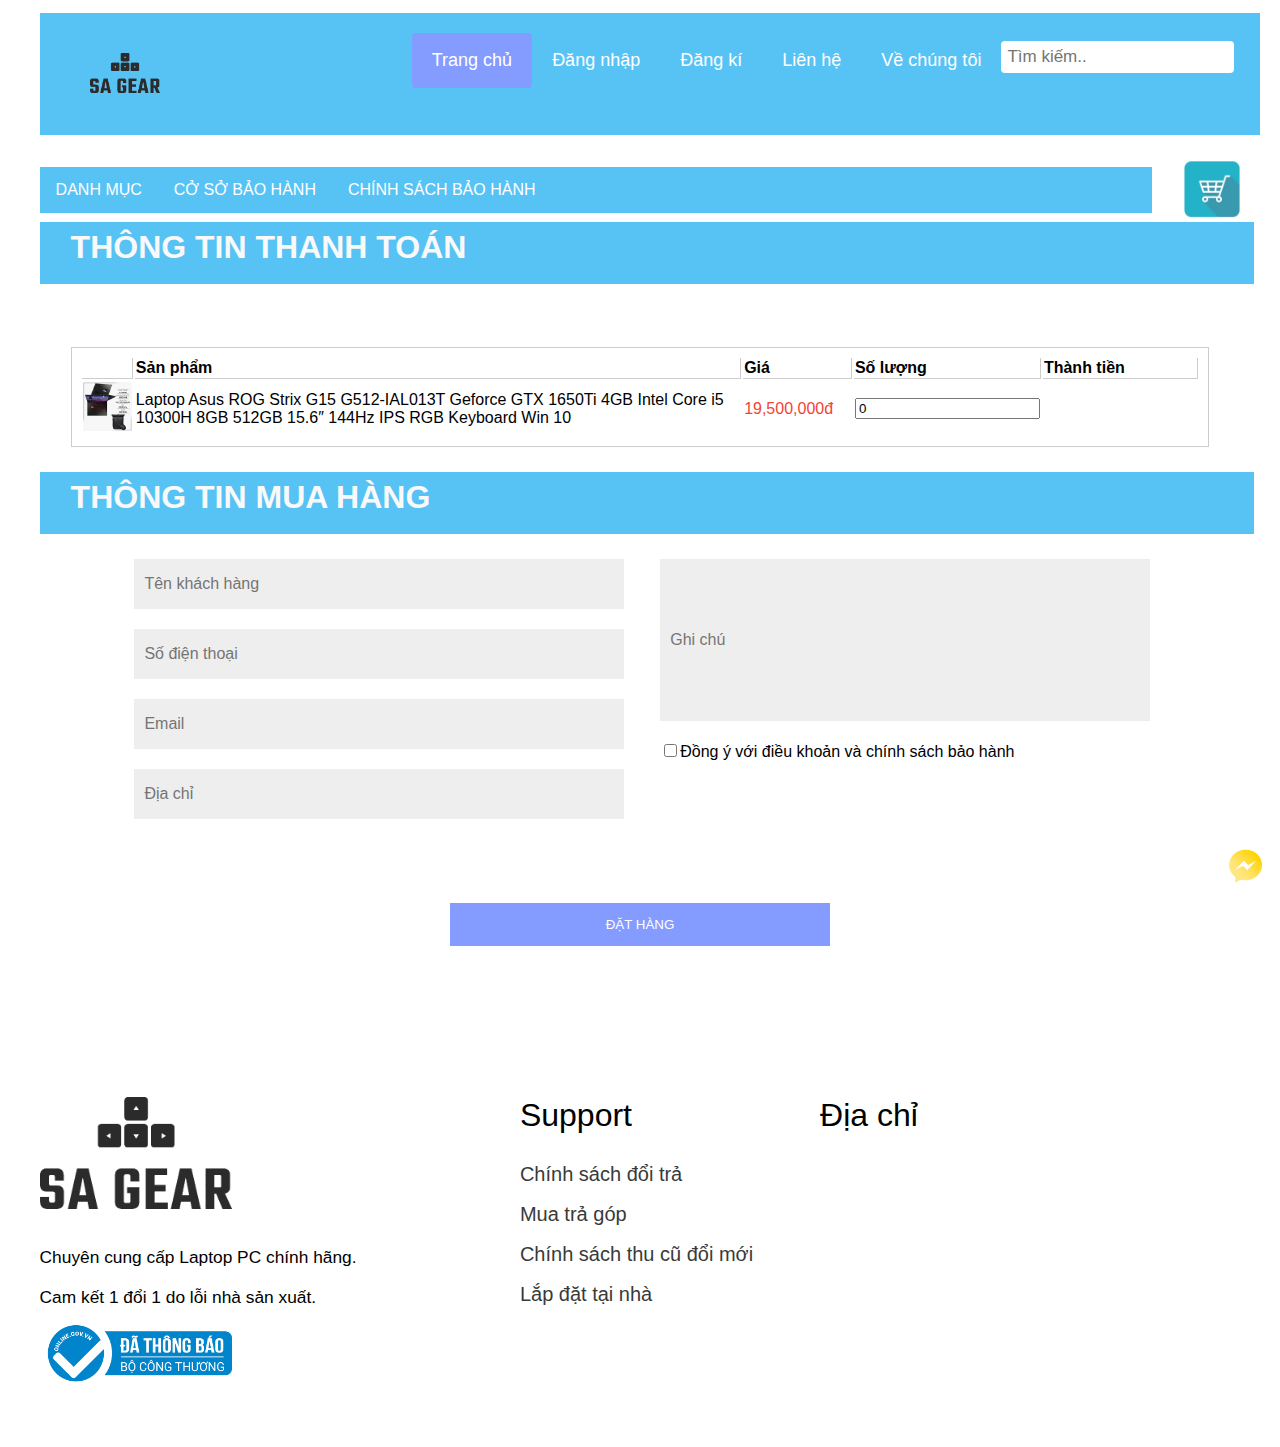
<file: 3. Giao diện đặt hàng/index.html>
<!DOCTYPE html>
<html>
<head>
    <meta charset="utf-8">
    <meta name="viewport" content="width=device-width, initial-scale=1">
    <title>ĐẶT HÀNG</title>
    <link rel="shortcut icon" href="image/LOGO.png">
    <link rel="stylesheet" href="css/mycss.css">
    <link rel="stylesheet" href="css/responsive.css">
    
</head>
<!--Body-->
<body>
  <!--Form đăng nhập-->
  <div id="id01" class="modal">
    <form class="modal-content animate" method="post">
      <div class="container">
        <label for="text"><b>Tài khoản</b></label>
        <input type="text" placeholder="Nhập tài khoản" required>
  
        <label for="password"><b>Mật khẩu</b></label>
        <input type="password" placeholder="Nhập mật khẩu" required>
          
        <button type="submit">Đăng nhập</button>
        <label>
          <input type="checkbox" checked="checked"> Nhớ mật khẩu
        </label>
      </div>
  
      <div class="container" style="background-color:#f1f1f1">
        <button type="button" onclick="document.getElementById('id01').style.display='none'" class="cancelbtn">Thoát</button>
      </div>
    </form>
  </div>
  <!--Form đăng nhập-->
  <!--Form đăng kí-->
  <div id="id02" class="modal">
    <form class="modal-content animate" method="post">
      <div class="container">
        <label for="text"><b>Tài khoản</b></label>
        <input type="text" placeholder="Nhập tài khoản" required>
        
        <label for="email"><b>Email</b></label>
        <input type="email" placeholder="Nhập email" required>

        <label for="password"><b>Mật khẩu</b></label>
        <input type="password" placeholder="Nhập mật khẩu" required>
         
        <label for="password"><b>Nhập lại mật khẩu</b></label>
        <input type="password" placeholder="Nhập lại mật khẩu" required>

        <button type="submit">Đăng ký</button>
      </div>
  
      <div class="container" style="background-color:#f1f1f1">
        <button type="button" onclick="document.getElementById('id02').style.display='none'" class="cancelbtn">Thoát</button>
      </div>
    </form>
  </div>
  <!--Form đăng kí-->

  <a href="https://www.facebook.com/sanglynn.1609/" target="_blank"><img class="messenger" src="image/messenger-icon.gif"></a>
    <div class="header">
        <a href="#" class="img-header"><img class="img-header" src="image/LOGO.png"></a>
        <input class="res" type="text" placeholder="Tìm kiếm..">
        <div class="header-right">
        <a class="active" href="#home">Trang chủ</a>
        <a onclick="document.getElementById('id01').style.display='block',document.getElementById('id02').style.display='none'">Đăng nhập</a>
        <a onclick="document.getElementById('id02').style.display='block',document.getElementById('id01').style.display='none'">Đăng kí</a>
        <a href="#contact">Liên hệ</a>
        <a href="#about">Về chúng tôi</a>    
        </div>
    </div>
    <!-- Menu -->
    <div class="navbar">
      <div class="dropdown">
          <button class="dropbtn">DANH MỤC</button>
          <div class="dropdown-content">
            <a href="#">Laptop</a>
            <a href="#">Case PC Gears</a>
            <a href="#">Gaming Gears</a>
            <a href="#">Built PC Yourselft</a>
            <a href="#">ROG - Republic of Gamer</a>
          </div>
        </div>
        
      <a href="#home">CỞ SỞ BẢO HÀNH</a>
      <a href="#news">CHÍNH SÁCH BẢO HÀNH</a>
    </div>
    <div class="cart">
      <a href="#" title="Giỏ hàng"><img src="./image/cart.png"></a>
    </div>
  </div>
      <!-- Menu -->
      <!-- TÊN SẢN PHẨM-->
      <div class="text_banner"><p>THÔNG TIN THANH TOÁN</p></div>
      <!--Bang san pham-->
      <div class="product">
        <form class="cart_order" method="POST">
          <table class="table_product">
            <thead>
              <tr>
                <th class="product_thumbail">&nbsp;</th>
                <th class="product_sp">Sản phẩm</th>
                <th class="product_price">Giá</th>
                <th class="product_amount">Số lượng</th>
                <th class="product_total">Thành tiền</th>
              </tr>
            </thead>
            <tbody>
              <td class="product_thumbail"><img src="./image/STRIX-G15-G512-IAL013T-2-300x300.jpg"></td>
              <td class="product_sp" data-title="Sản phẩm">Laptop Asus ROG Strix G15 G512-IAL013T Geforce GTX 1650Ti 4GB Intel Core i5 10300H 8GB 512GB 15.6″ 144Hz IPS RGB Keyboard Win 10</td>
              <td class="product_price text_price">19,500,000đ</td>
              <td class="product_amount"><input type="number" value="0" id="number" min="1" onchange="tinhtien()"></td>
              <td class="product_total"><p id="tongtien"></p></td>
            </tbody>

          </table>
        </form>
        
      </div>
      <div style="clear: left;"></div>
      <!--Thông tin thanh toán-->
      <div class="text_banner"><p>THÔNG TIN MUA HÀNG</p></div>
      <div class="payment_information">
        <div class="left">
            <input class="name" type="text" placeholder="Tên khách hàng">
            <input class="name" type="tel" placeholder="Số điện thoại">
            <input class="name" type="email" placeholder="Email">
            <input class="name" type="text" placeholder="Địa chỉ">
        </div>
        <div class="right">
          <input class="name" type="text" placeholder="Ghi chú" style="height: 10rem;">
          <input type="checkbox" id="checkbox" onchange="thanhtoan()">Đồng ý với điều khoản và chính sách bảo hành
        </div>
      </div>
    <!--Footer-->
    <div style="clear: left;"></div>
    <button class="btn_order" id="dathang">ĐẶT HÀNG</button>
    <div class="footer">
    <div class="footer_1">
      <div>
        <img src="./image/LOGO.png" style="width:40%">
      </div>
      <div style="font-size: 13pt;margin-top: 20px;line-height: 30pt;">
        Chuyên cung cấp Laptop PC chính hãng.<br>
        Cam kết 1 đổi 1 do lỗi nhà sản xuất.<br>
      </div>
      <img src="./image/news/bocongthuong.webp" style="width:40%">
    </div>
    <div class="footer_2">
      <div>
        Support
      </div>
      <div>
        <nav style="font-size: 15pt;margin-top: 20px;">
          <a href="#">Chính sách đổi trả</a>
          <a href="#">Mua trả góp</a>
          <a href="#">Chính sách thu cũ đổi mới</a>
          <a href="#">Lắp đặt tại nhà</a>
        </nav>
      </div>
    </div>
    <div class="footer_3">
      <div>
        Địa chỉ
      </div>
      <div style="margin-top: 5px;">
        <iframe src="https://www.google.com/maps/embed?pb=!1m18!1m12!1m3!1d3723.657185685294!2d105.7827275148837!3d21.046398585988733!2m3!1f0!2f0!3f0!3m2!1i1024!2i768!4f13.1!3m3!1m2!1s0x3135abb158a2305d%3A0x5c357d21c785ea3d!2zxJDhuqFpIGjhu41jIMSQaeG7h24gTOG7sWM!5e0!3m2!1svi!2s!4v1623263415517!5m2!1svi!2s" width="400" height="300" style="border:0;" allowfullscreen="" loading="lazy"></iframe>
      </div>
    </div>
  </div>
    <script type="text/javascript" src="js/myjavaspicrt.js"></script>
    <div id="fb-root"></div>
    <script async defer crossorigin="anonymous" src="https://connect.facebook.net/vi_VN/sdk.js#xfbml=1&version=v11.0" nonce="xajqYNBS"></script>
</body>
</html>
</file>
<file: css/mycss.css>
input:focus{
  outline: none;
}
body{
  font-family: -apple-system, BlinkMacSystemFont, 'Segoe UI', Roboto, Oxygen, Ubuntu, Cantarell, 'Open Sans', 'Helvetica Neue', sans-serif;
}
a:hover{
  cursor: pointer;
}
.messenger{
    width: 50px;
    position: fixed;
    bottom: 10px;
    right: 10px;
}

.img-top{
    max-width: 95%;
    height: auto;
    display: block;
    margin-left: auto;
    margin-right: auto;
    margin-top: 1rem;

}
.header {
    width: 95%;
    margin: 1% 2.5% 0% 2.5%;
    overflow: hidden;
    background-color: #57c3f5;
    padding: 20px 10px;
  }
  /* Anh logo */
  .img-header{
    width: 70px;
    margin-left: 10px;
  }
  .img-header hover{
    background-color: rgb(132, 155, 255);
  }
  
  .header a{
    float: left;
    color: rgb(255, 255, 255);
    text-align: center;
    padding: 20px;
    text-decoration: none;
    font-size: 18px;
    line-height: 15px;
    border-radius: 4px;
  }
  
  .header a:hover {
    background-color: #ddd;
    color: black;
  }
  
  .header a.active {
    background-color: rgb(132, 155, 255);
    color: white;
  }
  
  .header-right {
    float: right;
  }

  .header input[type=text] {
    float: right;
    padding: 6px;
    border: none;
    margin-top: 8px;
    margin-right: 16px;
    font-size: 17px;
    border-radius: 4px;
  }
  /*Form dang nhap*/

  .modal input[type=text], input[type=password] ,input[type=email]{
    width: 100%;
    padding: 12px 20px;
    margin: 8px 0;
    display: inline-block;
    border: 1px solid #ccc;
    box-sizing: border-box;
  }
  
  button {
    background-color: rgb(132, 155, 255);
    color: white;
    padding: 14px 20px;
    margin: 8px 0;
    border: none;
    cursor: pointer;
    width: 100%;
  }
  
  button:hover {
    opacity: 0.8;
  }
  
  .cancelbtn {
    margin-left: 80%;
    width: auto;
    padding: 10px 18px;
    background-color: #f44336;
  }
  
  .container {
    padding: 16px;
  }
  
  span.psw {
    float: right;
    padding-top: 16px;
  }
  
  .modal {
    display: none; /* Hidden by default */
    position: fixed; /* Stay in place */
    z-index: 1; /* Sit on top */
    margin-left: 25%;
    margin-right: 25%;
    width: 50%; /* Full width */
    height: 100%; /* Full height */
    overflow: hidden; /* Enable scroll if needed */
    padding-top: 60px;
  }
  
  /* Modal Content/Box */
  .modal-content {
    background-color: #fefefe;
    margin: 5% auto 15% auto; /* 5% from the top, 15% from the bottom and centered */
    border: 1px solid #888;
    width: 80%; /* Could be more or less, depending on screen size */
  }
  
  .animate {
    -webkit-animation: animatezoom 0.6s;
    animation: animatezoom 0.6s
  }
  
  @-webkit-keyframes animatezoom {
    from {-webkit-transform: scale(0)} 
    to {-webkit-transform: scale(1)}
  }
    
  @keyframes animatezoom {
    from {transform: scale(0)} 
    to {transform: scale(1)}
  }

  /*Form dang nhap*/
  /*Slide*/
  * {box-sizing: border-box}
  body {font-family: Verdana, sans-serif; margin:0}
  .mySlides {display: none}
  img {vertical-align: middle;}

.slideshow-container {
  max-width: 1000px;
  position: relative;
  margin: auto;
}

.next {
  right: 0;
  border-radius: 3px 0 0 3px;
}

.prev:hover, .next:hover {
  background-color: rgba(0,0,0,0.8);
}

.dot {
  cursor: pointer;
  height: 15px;
  width: 15px;
  margin: 0 2px;
  background-color: #bbb;
  border-radius: 50%;
  display: inline-block;
  transition: background-color 0.6s ease;
  display: none;
}

.active, .dot:hover {
  background-color: #717171;
}

.fade {
  -webkit-animation-name: fade;
  -webkit-animation-duration: 1.5s;
  animation-name: fade;
  animation-duration: 1.5s;
}

@-webkit-keyframes fade {
  from {opacity: .8q  } 
  to {opacity: 1}
}

@keyframes fade {
  from {opacity: .8} 
  to {opacity: 1}
}

/* Left menu */
.wrapper{
  margin: 2%;
  text-align: center;
  display: flex;
  justify-content: center;
}

.slide{
    width: 68%;
    display: inline-block;
    text-align: center;
    margin-right: 40px;
}

.left_menu{
  width: 28%;
  display: inline-block;
  text-align: center;
}
.image_leftmenu{
  width: 100%;
  padding: 1px;
}
.img-detail{
  margin-bottom: 79px;
  margin-left: 20px;
}
.img-detail1{
  margin-bottom: 20px;
  margin-left: 20px;
}

/* Menu dropdown */

.navbar_banner{
  width: 95%!important;
  height: auto;
  margin-right: 2.5%;
  margin-left: 2.5%;
}
.navbar {
  float: left;
  width: 90%;
  height: auto;
  margin-top: 2.5%;
  margin-left: 10px;
  text-align: center;
  overflow: hidden;
  background-color: #57c3f5;
  font-family: Arial;
}
.cart{
  margin-top: 2%;
  margin-left: 2.5%;
  float: left;
  width: 5%;
}
.cart img{
  width: 100%;
}

.navbar a {
  float: left;
  font-size: 1rem;
  color: white;
  text-align: center;
  padding: 14px 16px;
  text-decoration: none;
}

.dropdown {
  float: left;
  overflow: hidden;
}

.dropdown .dropbtn {
  font-size: 16px;
  border: none;
  outline: none;
  color: white;
  padding: 14px 16px;
  background-color: inherit;
  font-family: inherit;
  margin: 0;
}

.navbar a:hover, .dropdown:hover .dropbtn {
  background-color: rgb(132, 155, 255);
}

.dropdown-content {
  display: none;
  position: absolute;
  background-color: #f9f9f9;
  min-width: 160px;
  box-shadow: 0px 8px 16px 0px rgba(0,0,0,0.2);
  z-index: 1;
}

.dropdown-content a{
  float: none;
  color: black;
  padding: 12px 16px;
  text-decoration: none;
  display: block;
  text-align: left;
}

.dropdown-content a:hover {
  background-color: #ddd;
}

.dropdown:hover .dropdown-content {
  display: block;
}

/*Danh sách store*/
.store{
  text-align: center;
  display: inline-block;
}
.store img{
  width: 90%;
}
.store_detail{
  text-align: center;
  display: inline-block;
  width: 24%;
}
.anh{
    transition: all 0.4s ease-in-out;
}
.anh:hover{
  transform: scale(1.1);
  opacity: 0.75;
}
/*Menu sản phẩm*/
nav a{
  display: inline-block;
  text-decoration: none;
  margin: 15px;
  font-family: -apple-system, BlinkMacSystemFont, 'Segoe UI', Roboto, Oxygen, Ubuntu, Cantarell, 'Open Sans', 'Helvetica Neue', sans-serif;
  color: rgb(53, 51, 51);
  font-size: 1rem;
}
nav a:hover{
  color: rgb(0, 238, 238);
}
.sanpham{
  border: 2px solid rgb(112, 111, 111);
  border-radius: 4px;
  margin: 25px;
  display: inline-block;  
}

.sanpham_vga{
  border: 2px solid rgb(112, 111, 111);
  border-radius: 4px;
  margin: 15px;
  display: inline-block;  
}

.card a:hover{
  color: rgb(250, 64, 64);
}

.price-text{
  font-family: -apple-system, BlinkMacSystemFont, 'Segoe UI', Roboto, Oxygen, Ubuntu, Cantarell, 'Open Sans', 'Helvetica Neue', sans-serif;
  display: inline-block;
  margin: 14px;
  font-size: 14pt;
  padding: 4px;
  border-radius: 7px;
}

.card a{
  text-decoration: none;
  color: rgb(31, 32, 32);
  font-family: -apple-system, BlinkMacSystemFont, 'Segoe UI', Roboto, Oxygen, Ubuntu, Cantarell, 'Open Sans', 'Helvetica Neue', sans-serif;
  width:100%;
  white-space: pre-wrap; 
  overflow: hidden; 
  text-overflow: ellipsis;
  -webkit-line-clamp: 3;
  -webkit-box-orient: vertical;
   display: -webkit-box;
}

.LAPTOPGAMNG{
  background-color: #57c3f5;
  width: 95%;
  margin: 2% 2.5% 0% 2.5%;
  height: 3rem;
  padding: 5px;

}
.LAPTOPGAMNG p{
  color: #f9f9f9;
  font-weight: bold;
  font-size: 2rem;
  text-align: left;
  margin: auto;
  margin-left: 2%;
}

/*Menu san pham 2*/

.menu_sp2{
    width: 95%;
    margin: 0% 3% 0% 3%;
}
.image-right{
  width: 30%;
}
.image-right img{
  width: 73%;
  display: block;
  float :left;
}

.menusp_left{
  width: 98%;
  display: block;
}
.banner{
  width: 100%;
  height: auto;
  background-color: #57c3f5;
}

.banner_sale h3{
    margin: auto;
    font-size: 18px;
    text-transform: uppercase;
    color: #fff;
    background: #57c3f5;
    display: inline-block;
    padding: 15.5px 16px;
    position: relative;
}
.sanpham1{
  text-align: center;
}

/*san pham 3*/
.sanpham3{
  width: 95% ;
  margin: 0% 3% 0% 3%;
  float: right;
}

.left_sanpham3{
  margin: auto;
  width: 75%;
  display: block;
  float: left;
}

.img-right{
  width: 25%;
  display: inline-block;
}

.image_phai{
  width: 100%;
  float: right;
}

.sanpham4{
  border: 2px solid rgb(112, 111, 111);
  border-radius: 4px;
  margin: 10px 40px 10px 10px;
  display: inline-block;  
}
.sanpham4 img{
  width: 17.5rem;
}
.banner_sale_1 h3{
  margin: auto;
  font-size: 18px;
  color: #fff;
  background: #57c3f5;
  padding: 15.5px 11px;
  margin-left: 72%;
}
.all_linhkien{
  margin-left: 3rem;
  margin-top: 1.5rem;
  text-align: center;
}

/*Slide tin tức*/

.slide_4{

  display: inline-block;
  width: 95%;
  margin: 0% 2.5% 0% 2.5%;
}

.news{
  border: 2px solid rgb(214, 211, 211);
  border-radius: 5px;
  margin: 2%;
  float: left;
  overflow: hidden;
  display: block;
  width: 65%;
  height: auto;
}

.news img{
  width: 100%;
}

.tra_gop{
  margin: 2%;
  display: block;
  float: left;
  width: 25%;
}

.tra_gop img{
  width: 100%;
}
.text_rog{
  font-size: 1.5rem;
  margin: 10px;
  font-weight: bold;
  color: #717171;
  font-family: -apple-system, BlinkMacSystemFont, 'Segoe UI', Roboto, Oxygen, Ubuntu, Cantarell, 'Open Sans', 'Helvetica Neue', sans-serif;
}
/*Form*/
.form{
  width: 90%;
  margin: 0% 5% 0% 5%;
}
.form h1{
  color: rgb(255, 19, 19);
  font-size: 28pt ;
}
.box{
  text-align: center;
  position: absolute;
  left: 30%;
  transform: translate(-30%,0);
  margin-top: 20%;
}

.box input{
  font-size: 20px;
  border: none;
  border-radius: 5px;
  height: 50px;
  border: none;
  outline: 0 !important;
  color: rgb(97, 95, 95);
}
.res input[type="text"]::placeholder {
  text-align: center;
}
input[type="submit"]{
  color: #f9f9f9;
  background-color: rgb(235, 39, 39);
}
/*Footer*/

.footer{
  width: 90%;
  margin: 2% 5% 0% 5%;
  background-color: #bbb;
}

.footer_1{
  float: left;
  font-size: 2rem;
  width: 30%;
}
.footer_2{
  float: left;
  font-size: 2rem;
  width: 15%;
}
.footer_3{
  float: left;
  font-size: 2rem;
  width: 30%;
}
.footer_4{
  float: left;
  font-size: 2rem;    
  width: 24%;
}
.footer_2 a{
  display: block;
  line-height: 30pt;
}
.footer_3 a{
  display: block;
  line-height: 30pt;
}
</file>
<file: css/responsive.css>
@media screen and (max-width: 750px) {
    .header a {
      float: none;
      display: block;
      text-align: left;
    }
    .header-right {
      float: none;
    }
    .res{
      display: none;
    }
    .img-top{
      display: none;
    }

    .wrapper{
      text-align: center;
      display: block;
    }

    /*Form*/
    .cancelbtn {
      margin-left: 0%;
      width: 100%;
   }

   input[type="text"],[type="password"],[type="email"]::placeholder {
    text-align: center;
    }
    /* //slide */
    .slide{
    text-align: center;
    display: block;
    width: 100%;
    margin: 10px;
    }
    
    .left_menu{
      text-align: center;
        display: block;
        width: 100%;

    }
    .image_leftmenu{
      width: 100%;
      text-align: center;
      
    }

    .navbar a {
      display: flex;
      font-size: 1rem;
      color: white;
      text-align: center;
      padding: 14px 16px;
      text-decoration: none;
    }
    /* //Menu store */
    .store{
      text-align: center;
      display:block;
    }
    .store img{
      width: 90%;
    }
    .store_detail{
      margin: 20px;
      text-align: center;
      display: block;
      width: 100%;
      margin: auto;
      padding: auto;
    }

    /*Menu san pham 2*/

    .menu_sp2{
      width: 95%;
      margin: 0% 3% 0% 3%;
    }
    .image-right{
    width: 100%;
    }
    .image-right img{
    width: 100%;
    }

    .menusp_left{
    width: 100%;
    display: block;
    }
    
    .banner{
    width: 100%;
    height: auto;
    background-color: #e93434;
    }

    .banner_sale h3{
      margin-top: 20px;
      margin: auto;
      font-size: 18px;
      text-transform: uppercase;
      color: #fff;
      background: #e93434;
      display: inline-block;
      padding: 15.5px 16px;
      position: relative;
    }
    .sanpham1{
      text-align: center;
      margin: 10px;
    }

    /*SAN PHAM 3*/
    .left_sanpham3{
      margin: auto;
      width: 100%;
      display: block;
    }
    
    .img-right{
      width: 100%;
      display: block;
    }
    
    .image_phai{
      width: 100%;
      float: right;
    }
    
    .sanpham4{
      border: 2px solid rgb(112, 111, 111);
      border-radius: 4px;
      margin: 10px 40px 10px 10px;
      text-align: center;
    }
    .sanpham4 img{
      width: 17.5rem;
    }
    .banner_sale_1 h3{
      margin: auto;
      font-size: 18px;
      color: #fff;
      background: #e93434;
      padding: 15.5px 11px;
      display: inline-block;
      text-align: center;
    }
    .all_linhkien{
      margin-top: 1rem;
      text-align: center;
    }
    /*Form*/
    .form{
      display: block;
    }
    .form h1{
      color: rgb(255, 19, 19);
      font-size: 20pt ;
    }
    .box{
      position: relative;
      width: 100%;
      text-align: center;
      display: block;
    }

    .box input{
      position: relative;
      border-radius: 5px;
      border: 2px solid rgb(214, 211, 211);
      outline: 0 !important;
      color: rgb(0, 0, 0);
    }
    input[type="text"]::placeholder {
      text-align: center;
    }
    input[type="submit"]{
      color: #f9f9f9;
      background-color: rgb(235, 39, 39);
    }
    /*Footer*/
    .footer{
      width: 90%;
      margin: 2% 5% 0% 5%;
      background-color: #bbb;
    }
    
    .footer_1{
      text-align: center;
      font-size: 2rem;
      width: 100%;
    }
    .footer_2{
      text-align: center;
      font-size: 2rem;
      width: 100%;
    }
    .footer_3{
      text-align: center;
      font-size: 2rem;
      width: 100%;
    }
    
    .footer_4{
      text-align: center;
      font-size: 2rem;    
      width: 100%;
    }
    .footer_2 a{
      display: block;
      line-height: 30pt;
    }
    .footer_3 a{
      display: block;
      line-height: 30pt;
    }

  }
</file>
<file: 2. Chi tiết sản phẩm/css/mycss.css>
ul,ol{
  list-style: none;
}
div{
  display: block;
}
body{
  font-family: -apple-system, BlinkMacSystemFont, 'Segoe UI', Roboto, Oxygen, Ubuntu, Cantarell, 'Open Sans', 'Helvetica Neue', sans-serif;
}
a{
  text-decoration: none;
}

.messenger{
    width: 50px;
    position: fixed;
    bottom: 10px;
    right: 10px;
}

.img-top{
    max-width: 95%;
    height: auto;
    display: block;
    margin-left: auto;
    margin-right: auto;
    margin-top: 1rem;
}
.header {
    width: 95%;
    margin: 1% 2.5% 0% 2.5%;
    overflow: hidden;
    background-color: #57c3f5;
    padding: 20px 10px;
  }
  /* Anh logo */
  .img-header{
    width: 70px;
    margin-left: 10px;
  }
  .img-header hover{
    background-color: rgb(132, 155, 255);
  }
  
  .header a{
    float: left;
    color: rgb(255, 255, 255);
    text-align: center;
    padding: 20px;
    text-decoration: none;
    font-size: 18px;
    line-height: 15px;
    border-radius: 4px;
  }
  
  .header a:hover {
    background-color: #ddd;
    color: black;
  }
  
  .header a.active {
    background-color: rgb(132, 155, 255);
    color: white;
  }
  
  .header-right {
    float: right;
  }

  .header input[type=text] {
    float: right;
    padding: 6px;
    border: none;
    margin-top: 8px;
    margin-right: 16px;
    font-size: 17px;
    border-radius: 4px;
  }
  /*Slide*/
  .modal input[type=text], input[type=password] ,input[type=email]{
    width: 100%;
    padding: 12px 20px;
    margin: 8px 0;
    display: inline-block;
    border: 1px solid #ccc;
    box-sizing: border-box;
  }
  
  button {
    background-color: rgb(132, 155, 255);
    color: white;
    padding: 14px 20px;
    margin: 8px 0;
    border: none;
    cursor: pointer;
    width: 100%;
  }
  
  button:hover {
    opacity: 0.8;
  }
  
  .cancelbtn {
    margin-left: 80%;
    width: auto;
    padding: 10px 18px;
    background-color: #f44336;
  }
  
  .container {
    padding: 16px;
  }
  
  span.psw {
    float: right;
    padding-top: 16px;
  }
  
  .modal {
    display: none; /* Hidden by default */
    position: fixed; /* Stay in place */
    z-index: 1; /* Sit on top */
    margin-left: 25%;
    margin-right: 25%;
    width: 50%; /* Full width */
    height: 100%; /* Full height */
    overflow: hidden; /* Enable scroll if needed */
    padding-top: 60px;
  }
  
  /* Modal Content/Box */
  .modal-content {
    background-color: #fefefe;
    margin: 5% auto 15% auto; /* 5% from the top, 15% from the bottom and centered */
    border: 1px solid #888;
    width: 80%; /* Could be more or less, depending on screen size */
  }
  
  .animate {
    -webkit-animation: animatezoom 0.6s;
    animation: animatezoom 0.6s
  }
  
  @-webkit-keyframes animatezoom {
    from {-webkit-transform: scale(0)} 
    to {-webkit-transform: scale(1)}
  }
    
  @keyframes animatezoom {
    from {transform: scale(0)} 
    to {transform: scale(1)}
  }

  /*Form dang nhap*/

/* Menu dropdown */
.navbar_banner{
  width: 95%!important;
  height: auto;
  margin-right: 2.5%;
  margin-left: 2.5%;
}
.navbar {
  float: left;
  width: 90%;
  height: auto;
  margin-top: 2.5%;
  margin-left: 10px;
  text-align: center;
  overflow: hidden;
  background-color: #57c3f5;
  font-family: Arial;
}
.cart{
  margin-top: 2%;
  margin-left: 2.5%;
  float: left;
  width: 5%;
}
.cart img{
  width: 90%;
} 

.navbar a {
  float: left;
  font-size: 1rem;
  color: white;
  text-align: center;
  padding: 14px 16px;
  text-decoration: none;
}

.dropdown {
  float: left;
  overflow: hidden;
}

.dropdown .dropbtn {
  font-size: 16px;
  border: none;
  outline: none;
  color: white;
  padding: 14px 16px;
  background-color: inherit;
  font-family: inherit;
  margin: 0;
}

.navbar a:hover, .dropdown:hover .dropbtn {
  background-color: rgb(132, 155, 255);
}

.dropdown-content {
  display: none;
  position: absolute;
  background-color: #f9f9f9;
  min-width: 160px;
  box-shadow: 0px 8px 16px 0px rgba(0,0,0,0.2);
  z-index: 1;
}

.dropdown-content a{
  float: none;
  color: black;
  padding: 12px 16px;
  text-decoration: none;
  display: block;
  text-align: left;
}

.dropdown-content a:hover {
  background-color: #ddd;
}

.dropdown:hover .dropdown-content {
  display: block;
}
/*Tên sản phẩm*/
.product_name{
  width: 95%;
  margin: 2% 2.5% 0% 5%;
}

/*Slide hình ảnh sản phẩm*/

* {box-sizing: border-box}
body {font-family: Verdana, sans-serif; margin:0}
.mySlides {display: none}
img {vertical-align: middle;}

/* Slideshow container */
.slideshow-container {
  max-width: 1000px;
  position: relative;
  margin: auto;
}

/* Next & previous buttons */
.prev, .next {
  cursor: pointer;
  position: absolute;
  top: 50%;
  width: auto;
  padding: 16px;
  margin-top: -22px;
  color: white;
  font-weight: bold;
  font-size: 18px;
  transition: 0.6s ease;
  border-radius: 0 3px 3px 0;
  user-select: none;
}

/* Position the "next button" to the right */
.next {
  right: 0;
  border-radius: 3px 0 0 3px;
}

/* On hover, add a black background color with a little bit see-through */
.prev:hover, .next:hover {
  background-color: rgba(0,0,0,0.8);
}

/* Caption text */
.text {
  color: #f2f2f2;
  font-size: 15px;
  padding: 8px 12px;
  position: absolute;
  bottom: 8px;
  width: 100%;
  text-align: center;
}

.dot {
  cursor: pointer;
  width: 10%;
  margin: 3px;
}

/* Fading animation */
.fade {
  -webkit-animation-duration: 1.5s;
  animation-duration: 1.5s;
}

@media only screen and (max-width: 300px) {
  .prev, .next,.text {font-size: 11px}
}

.product{
  width: 95%;
  margin: 2% 2.5% 0% 2.5%;
}

.img_showslide{
  width: 60%;
  float: left;
}

.price{
  margin-left: 30px;
  width: 35%;
  float: left;
}
.price h3{
  color: #767a7a;
}

.price p{
  font-size: 14pt;
  color: #393a3a;
}
.order_button{
  width: 100%;
}

.btn1{
  background-color: #ff3838;
  width: 48%;
  float: left;
}

.btn2{
  background-color: #6d38ff;
  width:48%;
  float: left;
}
.buy{
    display: block;
    text-align: center;
    color: #fff;
    margin: 15px 5px;
    padding: 8px 10px;
    transition: all .2s ease-in-out;
}
.buy:hover{
  cursor: pointer;
  transform: scale(1.1);
}

/*Cấu hình*/
.text_banner{
  display: block;
  margin-top: 20px;
  background-color: #57c3f5;
  width: 95%;
  margin: 2% 2.5% 0% 2.5%;
  height: 3rem;
  padding: 7px;
  clear: left;

}
.text_banner p{
  color: #f9f9f9;
  font-weight: bold;
  font-size: 2rem;
  text-align: left;
  margin: auto;
  margin-left: 2%;
}

.cauhinh{
  clear: left;
  width: 95%;
  margin: 2% 2.5% 0% 2.5%;
  padding: 0 20px;
}

.header_text{
  margin-top: 0%;
  background-color: #f1f1f1;
  font-size: 16px;
  font-weight: bold;
  padding: 10px;
}
.li_item{
    border-bottom: 1px solirgb(161, 159, 159);
    display: flex;
    padding: 10px;
    margin: -25px;
}

.txtleft{
  font-weight: bold;
  line-height: 21px;
  width: 25%;
}

.txtright{
  line-height: 21px;
  padding-left: 10px;
  width: 65%;
}
/*Chiết sản phẩm*/

.detail_product{
  width: 95%;
  margin: 2% 2.5% 0% 2.5%;
}

.text_rog1{
  text-align: center;
}

.text_rog1 p{
  font-weight: bold;
  color: #ff3838;
  font-size: 2rem;
}
.text_rog1 img{
  width: 100%;
}

.text_2{
  text-align: center;
}


.text_2 p{
  font-size: 1.5vw;
  line-height: 1.4;
  height: 2em;
  margin-bottom: 28px;
  color: #57c3f5;
}

.btn3{
  width: 20%;
  margin: 2% 40% 0 40%;
  background-color: #ff3838;
  line-height: 2rem;

}
/*Footer*/

.footer{
  width: 95%;
  margin: 10% 2.5% 0% 2.5%;
  background-color: rgb(255, 255, 255);
}

.footer_1{
  float: left;
  font-size: 2rem;
  width: 40%;
}
.footer_2{
  float: left;
  font-size: 2rem;
  width: 25%;

}
.footer_2 a{
  color: #393a3a;
}

.footer_2 a:hover{
  color: #006eff;
}

.footer_3{
  float: left;
  font-size: 2rem;
  width: 30%;
}

.footer_2 a{
  display: block;
  line-height: 30pt;
}
.footer_3 a{
  display: block;
  line-height: 30pt;
}
</file>
<file: 2. Chi tiết sản phẩm/css/responsive.css>
@media screen and (max-width: 750px) {
    .header a {
      float: none;
      display: block;
      text-align: left;
    }
    .header-right {
      float: none;
    }
    .res{
      display: none;
    }
    .img-top{
      display: none;
    }

    .wrapper{
      text-align: center;
      display: block;
    }
    /* //slide */
    .img_showslide{
      width: 95%;
      margin: 2% 2.5% 0% 2.5%;
    }
    .price{
      width: 95%;
      margin: 2% 2.5% 0% 2.5%;
    }

    .btn2{
      text-align: center;
      width: 100%;
      margin-bottom: 20px;
    }

    .btn1{
      text-align: center;
      
      width: 100%;
    }
    /* //Cau hinh chi tiét */

    .cauhinh p{
      font-size: 10pt;
    }

    .text_2{
      text-align: center;
    }
    
    .text_2 p{
      font-size: 10pt;
      line-height: 1.4;
      height: 2em;
      margin-bottom: 28px;
      color: #57c3f5;
    }

    .btn3{
      width: 50%;
      margin: 2% 25% 0 25%;
      background-color: #ff3838;
      line-height: 2rem;
    
    }
    /*Footer*/
    .footer{
      width: 90%;
      margin: 2% 5% 0% 5%;
      background-color: #bbb;
    }
    
    .footer_1{
      text-align: center;
      font-size: 2rem;
      width: 100%;
    }
    .footer_2{
      text-align: center;
      font-size: 2rem;
      width: 100%;
    }
    .footer_3{
      text-align: center;
      font-size: 2rem;
      width: 100%;
    }
    
    .footer_4{
      text-align: center;
      font-size: 2rem;    
      width: 100%;
    }
    .footer_2 a{
      display: block;
      line-height: 30pt;
    }
    .footer_3 a{
      display: block;
      line-height: 30pt;
    }
  }
</file>
<file: 3. Giao diện đặt hàng/css/mycss.css>
ul,ol{
  list-style: none;
}
div{
  display: block;
}
body{
  font-family: -apple-system, BlinkMacSystemFont, 'Segoe UI', Roboto, Oxygen, Ubuntu, Cantarell, 'Open Sans', 'Helvetica Neue', sans-serif;
}
a{
  text-decoration: none;
}

.messenger{
    width: 50px;
    position: fixed;
    bottom: 10px;
    right: 10px;
}

.img-top{
    max-width: 95%;
    height: auto;
    display: block;
    margin-left: auto;
    margin-right: auto;
    margin-top: 1rem;
}
.header {
    width: 95%;
    margin: 1% 2.5% 0% 2.5%;
    overflow: hidden;
    background-color: #57c3f5;
    padding: 20px 10px;
  }
  /* Anh logo */
  .img-header{
    width: 70px;
    margin-left: 10px;
  }
  .img-header hover{
    background-color: rgb(132, 155, 255);
  }
  
  .header a{
    float: left;
    color: rgb(255, 255, 255);
    text-align: center;
    padding: 20px;
    text-decoration: none;
    font-size: 18px;
    line-height: 15px;
    border-radius: 4px;
  }
  
  .header a:hover {
    background-color: #ddd;
    color: black;
  }
  
  .header a.active {
    background-color: rgb(132, 155, 255);
    color: white;
  }
  
  .header-right {
    float: right;
  }

  .header input[type=text] {
    float: right;
    padding: 6px;
    border: none;
    margin-top: 8px;
    margin-right: 16px;
    font-size: 17px;
    border-radius: 4px;
  }
  /*Slide*/

/* Menu dropdown */
.navbar_banner{
  width: 95%!important;
  height: auto;
  margin-right: 2.5%;
  margin-left: 2.5%;
}
.navbar {
  float: left;
  width: 88%;
  height: auto;
  margin-top: 2.5%;
  margin-left: 2.5%;
  text-align: center;
  overflow: hidden;
  background-color: #57c3f5;
  font-family: Arial;
}
.cart{
  margin-top: 2%;
  margin-left: 2.5%;
  float: left;
  width: 5%;
}
.cart img{
  width: 90%;
} 

.navbar a {
  float: left;
  font-size: 1rem;
  color: white;
  text-align: center;
  padding: 14px 16px;
  text-decoration: none;
}

.dropdown {
  float: left;
  overflow: hidden;
}

.dropdown .dropbtn {
  font-size: 16px;
  border: none;
  outline: none;
  color: white;
  padding: 14px 16px;
  background-color: inherit;
  font-family: inherit;
  margin: 0;
}

.navbar a:hover, .dropdown:hover .dropbtn {
  background-color: rgb(132, 155, 255);
}

.dropdown-content {
  display: none;
  position: absolute;
  background-color: #f9f9f9;
  min-width: 160px;
  box-shadow: 0px 8px 16px 0px rgba(0,0,0,0.2);
  z-index: 1;
}

.dropdown-content a{
  float: none;
  color: black;
  padding: 12px 16px;
  text-decoration: none;
  display: block;
  text-align: left;
}

.dropdown-content a:hover {
  background-color: #ddd;
}

.dropdown:hover .dropdown-content {
  display: block;
}
/*Tên sản phẩm*/
.product_name{
  width: 95%;
  margin: 2% 2.5% 0% 5%;
}

.modal input[type=text], input[type=password]{
  width: 100%;
  padding: 12px 20px;
  margin: 8px 0;
  display: inline-block;
  border: 1px solid #ccc;
  box-sizing: border-box;
}

button {
  background-color: rgb(132, 155, 255);
  color: white;
  padding: 14px 20px;
  margin: 8px 0;
  border: none;
  cursor: pointer;
  width: 100%;
}

button:hover {
  opacity: 0.8;
}

.cancelbtn {
  margin-left: 80%;
  width: auto;
  padding: 10px 18px;
  background-color: #f44336;
}

.container {
  padding: 16px;
}

span.psw {
  float: right;
  padding-top: 16px;
}

.modal {
  display: none; /* Hidden by default */
  position: fixed; /* Stay in place */
  z-index: 1; /* Sit on top */
  margin-left: 25%;
  margin-right: 25%;
  width: 50%; /* Full width */
  height: 100%; /* Full height */
  overflow: hidden; /* Enable scroll if needed */
  padding-top: 60px;
}

/* Modal Content/Box */
.modal-content {
  background-color: #fefefe;
  margin: 5% auto 15% auto; /* 5% from the top, 15% from the bottom and centered */
  border: 1px solid #888;
  width: 80%; /* Could be more or less, depending on screen size */
}

.animate {
  -webkit-animation: animatezoom 0.6s;
  animation: animatezoom 0.6s
}

@-webkit-keyframes animatezoom {
  from {-webkit-transform: scale(0)} 
  to {-webkit-transform: scale(1)}
}
  
@keyframes animatezoom {
  from {transform: scale(0)} 
  to {transform: scale(1)}
}

/*Form dang nhap*/

.text_banner{
  display: block;
  margin-top: 20px;
  background-color: #57c3f5;
  width: 95%;
  margin: 2% 2.5% 0% 2.5%;
  height: 3rem;
  padding: 7px;
  clear: left;

}
.text_banner p{
  color: #f9f9f9;
  font-weight: bold;
  font-size: 2rem;
  text-align: left;
  margin: auto;
  margin-left: 2%;
}

/*Footer*/
/*Bang gio hang*/
.product{
  width: 90%;
  margin: 5% 5% 0% 5%;
}
.table_product{
  width: 100%;
  text-align: left;
  border-collapse: separate;
  border: 1px solid #ccc;
  padding:8px;
}

th{
  border-right: 1px solid #ccc;
  border-bottom: 1px solid #ccc;
}

.product_thumbail{
  width: 5%;
}

.product_thumbail img{
  width: 100%;
}

.product_sp{
  width: 60%;
}

.text_price{
  width: 10%;
  color: #f44336;
}

.product_amount{
  width: 10%;
}

.product_total{
  width: 17%;
}
/*Bang gio hang*/

/*Thong tin thanh toan*/
.payment_information{
  width: 80%;
  margin: 2% 10% 0% 10%;
}

.left{
  width: 48%;
  float: left;
  margin-right: 4%;
}

.right{
  width: 48%;
  float: left;
}

.name{
  font-size: 16px;
  margin-bottom: 20px;
  width: 100%;
  text-indent: 8px;
  height: 48px;
  border: none;
  background-color: #eee;
}
input:focus{
  outline: none;
}

.btn_order{
  width: 30%;
  margin: 5% 35% 2% 35%;
}
/*Thong tin thanh toan*/
.footer{
  width: 95%;
  margin: 10% 2.5% 0% 2.5%;
  background-color: rgb(255, 255, 255);
}

.footer_1{
  float: left;
  font-size: 2rem;
  width: 40%;
}
.footer_2{
  float: left;
  font-size: 2rem;
  width: 25%;

}
.footer_2 a{
  color: #393a3a;
}

.footer_2 a:hover{
  color: #006eff;
}

.footer_3{
  float: left;
  font-size: 2rem;
  width: 30%;
}

.footer_2 a{
  display: block;
  line-height: 30pt;
}
.footer_3 a{
  display: block;
  line-height: 30pt;
}
</file>
<file: 3. Giao diện đặt hàng/css/responsive.css>
@media screen and (max-width: 750px) {
    .header a {
      float: none;
      display: block;
      text-align: left;
    }
    .header-right {
      float: none;
    }
    .res{
      display: none;
    }
    .img-top{
      display: none;
    }

    .wrapper{
      text-align: center;
      display: block;
    }
    /* //slide */
    .img_showslide{
      width: 95%;
      margin: 2% 2.5% 0% 2.5%;
    }
    .price{
      width: 95%;
      margin: 2% 2.5% 0% 2.5%;
    }

    .btn2{
      text-align: center;
      width: 100%;
      margin-bottom: 20px;
    }

    .btn1{
      text-align: center;
      
      width: 100%;
    }
    /* //Cau hinh chi tiét */

    .cauhinh p{
      font-size: 10pt;
    }

    .text_2{
      text-align: center;
    }
    
    .text_2 p{
      font-size: 10pt;
      line-height: 1.4;
      height: 2em;
      margin-bottom: 28px;
      color: #57c3f5;
    }

    .btn3{
      width: 50%;
      margin: 2% 25% 0 25%;
      background-color: #ff3838;
      line-height: 2rem;
    
    }

    .payment_information{
      width: 90%;
      margin: 2% 5% 0% 5%;
    }
    
    .left{
      width: 100%;
      margin-right: 4%;
    }
    
    .right{
      width: 100%;
    }

    .btn_order{
      width: 50%;
      margin: 5% 25% 2% 25%;
    }

    /*Footer*/
    .footer{
      width: 90%;
      margin: 2% 5% 0% 5%;
      background-color: #bbb;
    }
    
    .footer_1{
      text-align: center;
      font-size: 2rem;
      width: 100%;
    }
    .footer_2{
      text-align: center;
      font-size: 2rem;
      width: 100%;
    }
    .footer_3{
      text-align: center;
      font-size: 2rem;
      width: 100%;
    }
    
    .footer_4{
      text-align: center;
      font-size: 2rem;    
      width: 100%;
    }
    .footer_2 a{
      display: block;
      line-height: 30pt;
    }
    .footer_3 a{
      display: block;
      line-height: 30pt;
    }
  }
</file>
